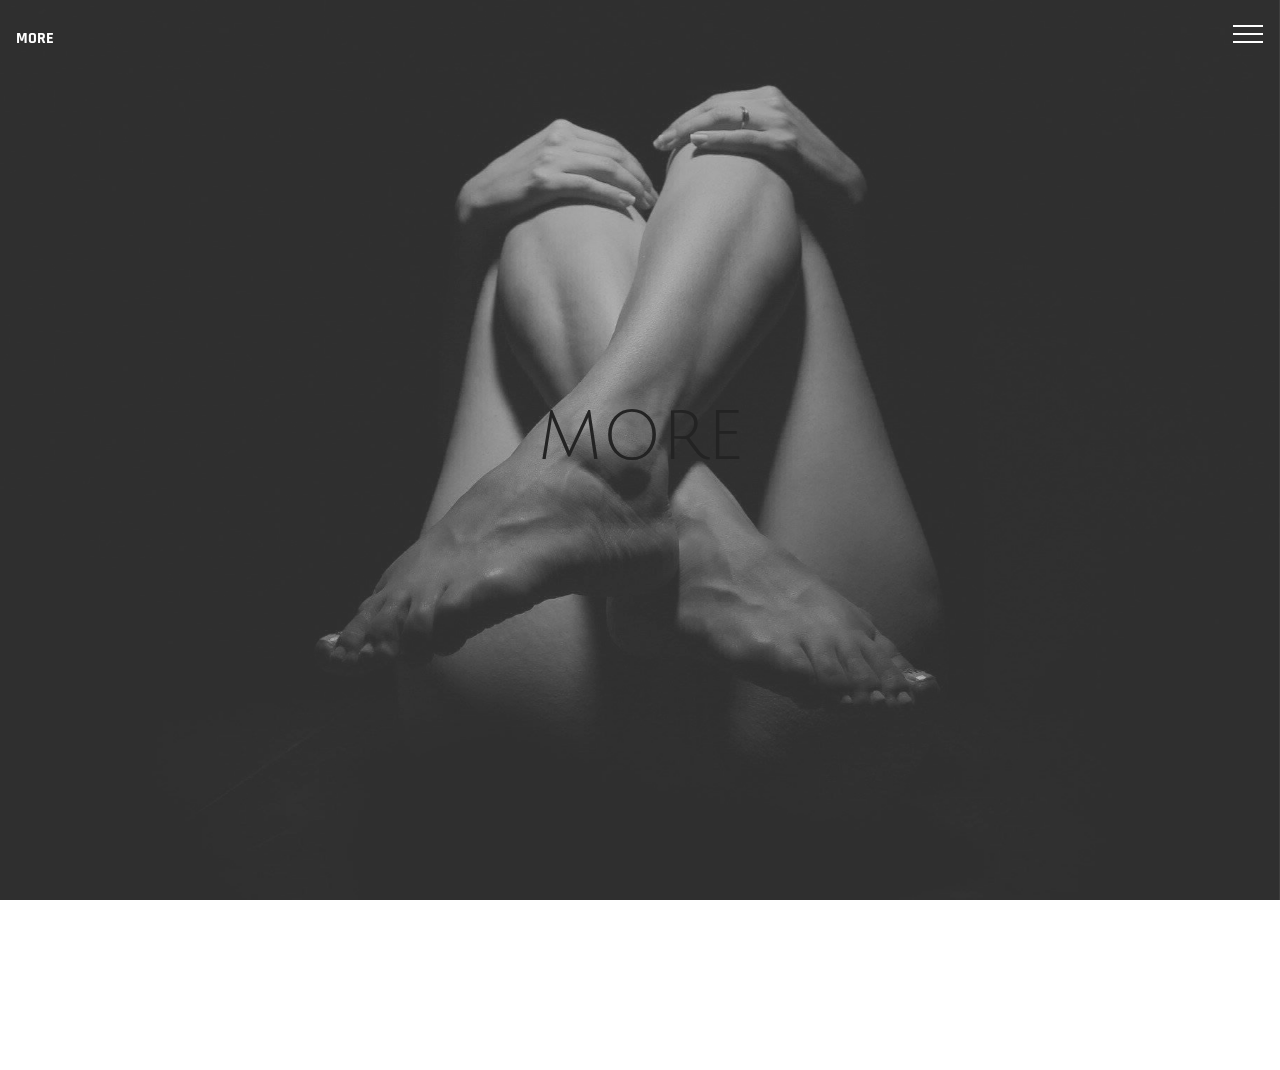
<file: index.html>
<!DOCTYPE html>
<html  >
<head>
  <!-- Site made with Mobirise Website Builder v4.11.6, https://mobirise.com -->
  <meta charset="UTF-8">
  <meta http-equiv="X-UA-Compatible" content="IE=edge">
  <meta name="generator" content="Mobirise v4.11.6, mobirise.com">
  <meta name="viewport" content="width=device-width, initial-scale=1, minimum-scale=1">
  <link rel="shortcut icon" href="assets/images/logo2.png" type="image/x-icon">
  <meta name="description" content="">
  
  <title>Home</title>
  <link rel="stylesheet" href="assets/web/assets/mobirise-icons/mobirise-icons.css">
  <link rel="stylesheet" href="assets/bootstrap/css/bootstrap.min.css">
  <link rel="stylesheet" href="assets/bootstrap/css/bootstrap-grid.min.css">
  <link rel="stylesheet" href="assets/bootstrap/css/bootstrap-reboot.min.css">
  <link rel="stylesheet" href="assets/socicon/css/styles.css">
  <link rel="stylesheet" href="assets/tether/tether.min.css">
  <link rel="stylesheet" href="assets/animatecss/animate.min.css">
  <link rel="stylesheet" href="assets/dropdown/css/style.css">
  <link rel="stylesheet" href="assets/theme/css/style.css">
  <link rel="preload" as="style" href="assets/mobirise/css/mbr-additional.css"><link rel="stylesheet" href="assets/mobirise/css/mbr-additional.css" type="text/css">
  
  
  
</head>
<body>
  <section class="menu cid-rJ9KVnMBVi" once="menu" id="menu1-6">

    

    <nav class="navbar navbar-expand beta-menu navbar-dropdown align-items-center navbar-fixed-top collapsed bg-color transparent">
        <button class="navbar-toggler navbar-toggler-right" type="button" data-toggle="collapse" data-target="#navbarSupportedContent" aria-controls="navbarSupportedContent" aria-expanded="false" aria-label="Toggle navigation">
            <div class="hamburger">
                <span></span>
                <span></span>
                <span></span>
                <span></span>
            </div>
        </button>
        <div class="menu-logo">
            <div class="navbar-brand">
                
                <span class="navbar-caption-wrap"><a class="navbar-caption text-white display-4" href="https://mobirise.co">
                        MORE</a></span>
            </div>
        </div>
        <div class="collapse navbar-collapse" id="navbarSupportedContent">
            <ul class="navbar-nav nav-dropdown nav-right" data-app-modern-menu="true"><li class="nav-item">
                    <a class="nav-link link text-white display-4" href="https://mobirise.co">
                        
                        Concept</a>
                </li><li class="nav-item"><a class="nav-link link text-white display-4" href="https://mobirise.co">
                        
                        Evolutie</a></li><li class="nav-item"><a class="nav-link link text-white display-4" href="https://mobirise.co">
                        
                        Product</a></li><li class="nav-item"><a class="nav-link link text-white display-4" href="page2.html">
                        
                        Ons Team</a></li><li class="nav-item"><a class="nav-link link text-white display-4" href="https://mobirise.co">
                        
                        Contact</a></li></ul>
            
        </div>
    </nav>
</section>

<section class="engine"><a href="https://mobirise.info/o">portfolio web templates</a></section><section class="header1 cid-rIWdcrihtp mbr-fullscreen mbr-parallax-background" id="header16-1">

    

    <div class="mbr-overlay" style="opacity: 0.4; background-color: rgb(118, 118, 118);">
    </div>

    <div class="container">
        <div class="row justify-content-md-center">
            <div class="col-md-10 align-center">
                <h1 class="mbr-section-title mbr-bold pb-3 mbr-fonts-style display-1">
                    <a href="page1.html" class="text-warning">MORE</a></h1>
                
                
                
            </div>
        </div>
    </div>

</section>

<section once="footers" class="cid-rJ9P0tiG4A mbr-reveal" id="footer7-9">

    

    

    <div class="container">
        <div class="media-container-row align-center mbr-white">
            <div class="row row-links">
                <ul class="foot-menu">
                    
                    
                    
                    
                    
                <li class="foot-menu-item mbr-fonts-style display-7">
                        <a class="text-white mbr-bold" href="#" target="_blank">Over ons</a>
                    </li><li class="foot-menu-item mbr-fonts-style display-7">
                        <a class="text-white mbr-bold" href="#" target="_blank">Diensten</a>
                    </li><li class="foot-menu-item mbr-fonts-style display-7">
                        <a class="text-white mbr-bold" href="#" target="_blank">Hou contact</a>
                    </li><li class="foot-menu-item mbr-fonts-style display-7">
                        <a class="text-white mbr-bold" href="#" target="_blank">Loopbanen</a>
                    </li><li class="foot-menu-item mbr-fonts-style display-7">
                        <a class="text-white mbr-bold" href="#" target="_blank">Werk</a>
                    </li></ul>
            </div>
            <div class="row social-row">
                <div class="social-list align-right pb-2">
                    
                    
                    
                    
                    
                    
                <div class="soc-item">
                        <a href="https://twitter.com/mobirise" target="_blank">
                            <span class="socicon-twitter socicon mbr-iconfont mbr-iconfont-social"></span>
                        </a>
                    </div><div class="soc-item">
                        <a href="https://twitter.com/mobirise" target="_blank">
                            <span class="socicon-twitter socicon mbr-iconfont mbr-iconfont-social"></span>
                        </a>
                    </div><div class="soc-item">
                        <a href="https://twitter.com/mobirise" target="_blank">
                            <span class="socicon-twitter socicon mbr-iconfont mbr-iconfont-social"></span>
                        </a>
                    </div></div>
            </div>
            <div class="row row-copirayt">
                <p class="mbr-text mb-0 mbr-fonts-style mbr-white align-center display-7">
                    © Copyright 2019 Mobirise - All Rights Reserved
                </p>
            </div>
        </div>
    </div>
</section>


  <script src="assets/web/assets/jquery/jquery.min.js"></script>
  <script src="assets/popper/popper.min.js"></script>
  <script src="assets/bootstrap/js/bootstrap.min.js"></script>
  <script src="assets/smoothscroll/smooth-scroll.js"></script>
  <script src="assets/tether/tether.min.js"></script>
  <script src="assets/viewportchecker/jquery.viewportchecker.js"></script>
  <script src="assets/dropdown/js/nav-dropdown.js"></script>
  <script src="assets/dropdown/js/navbar-dropdown.js"></script>
  <script src="assets/touchswipe/jquery.touch-swipe.min.js"></script>
  <script src="assets/parallax/jarallax.min.js"></script>
  <script src="assets/theme/js/script.js"></script>
  
  
 <div id="scrollToTop" class="scrollToTop mbr-arrow-up"><a style="text-align: center;"><i class="mbr-arrow-up-icon mbr-arrow-up-icon-cm cm-icon cm-icon-smallarrow-up"></i></a></div>
    <input name="animation" type="hidden">
  </body>
</html>
</file>
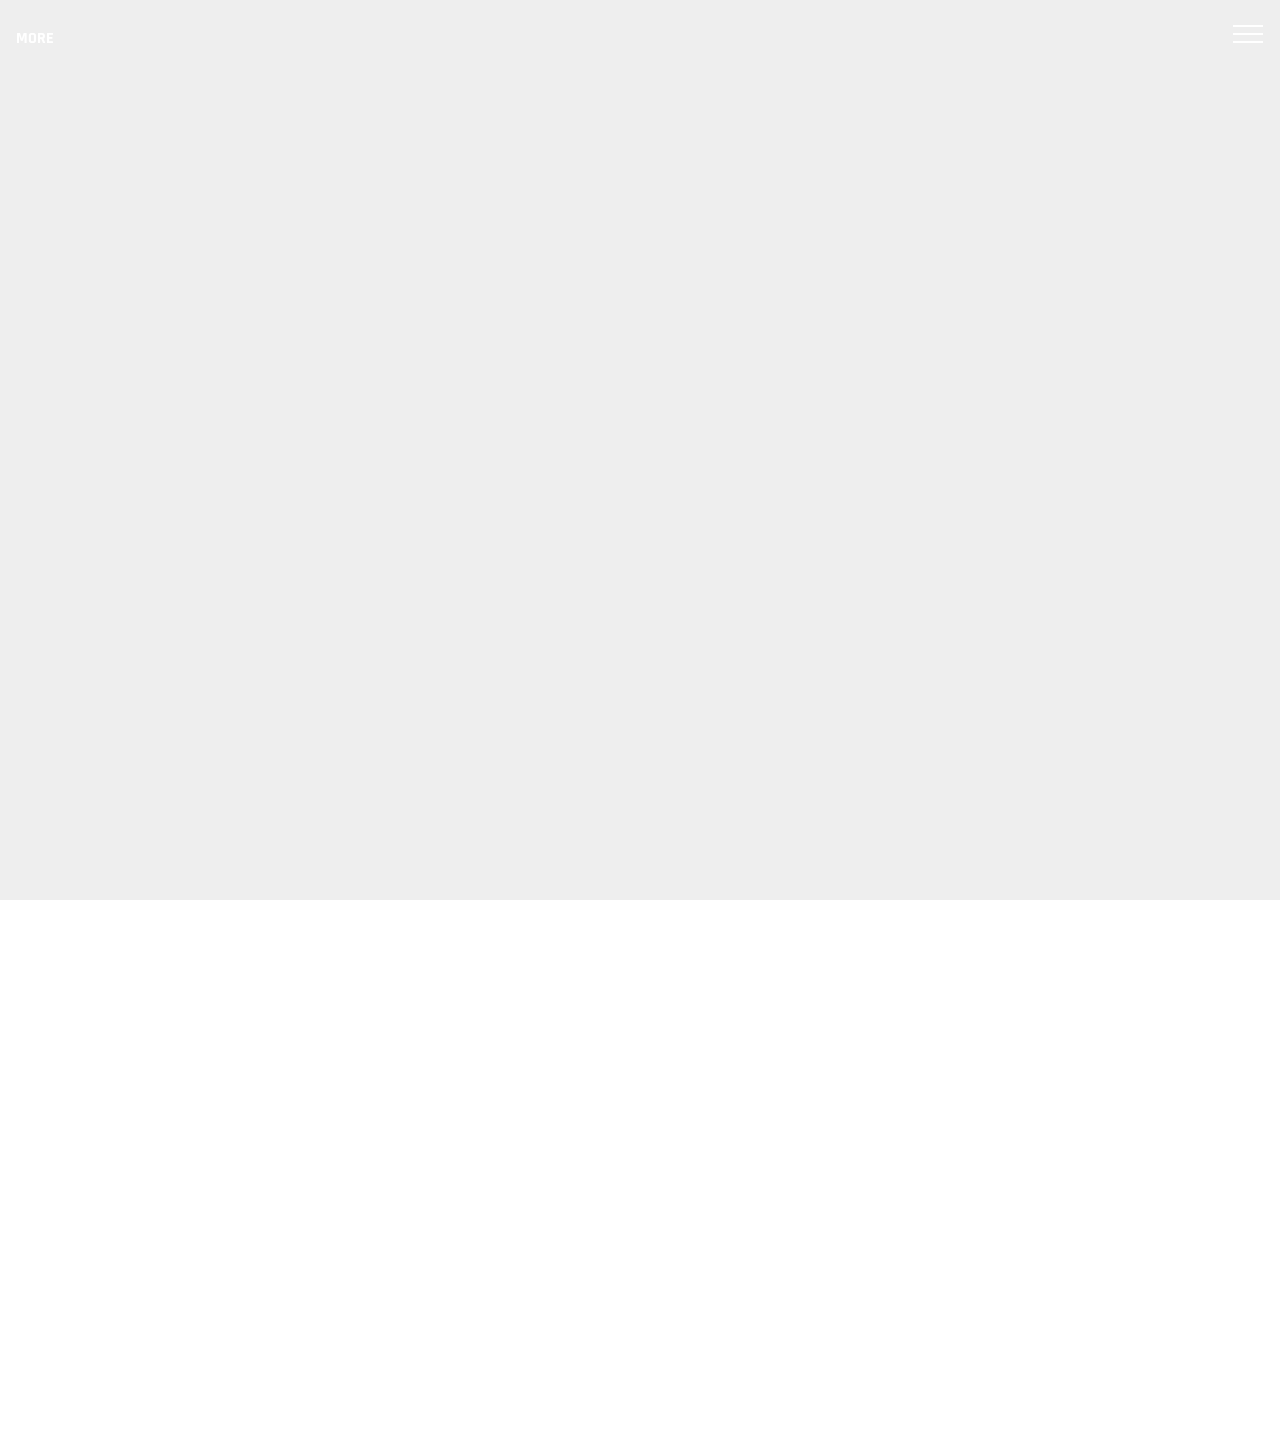
<file: page1.html>
<!DOCTYPE html>
<html  >
<head>
  <!-- Site made with Mobirise Website Builder v4.11.6, https://mobirise.com -->
  <meta charset="UTF-8">
  <meta http-equiv="X-UA-Compatible" content="IE=edge">
  <meta name="generator" content="Mobirise v4.11.6, mobirise.com">
  <meta name="viewport" content="width=device-width, initial-scale=1, minimum-scale=1">
  <link rel="shortcut icon" href="assets/images/logo2.png" type="image/x-icon">
  <meta name="description" content="Website Builder Description">
  
  <title>Page 1</title>
  <link rel="stylesheet" href="assets/web/assets/mobirise-icons/mobirise-icons.css">
  <link rel="stylesheet" href="assets/bootstrap/css/bootstrap.min.css">
  <link rel="stylesheet" href="assets/bootstrap/css/bootstrap-grid.min.css">
  <link rel="stylesheet" href="assets/bootstrap/css/bootstrap-reboot.min.css">
  <link rel="stylesheet" href="assets/socicon/css/styles.css">
  <link rel="stylesheet" href="assets/dropdown/css/style.css">
  <link rel="stylesheet" href="assets/tether/tether.min.css">
  <link rel="stylesheet" href="assets/animatecss/animate.min.css">
  <link rel="stylesheet" href="assets/theme/css/style.css">
  <link rel="preload" as="style" href="assets/mobirise/css/mbr-additional.css"><link rel="stylesheet" href="assets/mobirise/css/mbr-additional.css" type="text/css">
  
  
  
</head>
<body>
  <section class="menu cid-rJ9KVnMBVi" once="menu" id="menu1-6">

    

    <nav class="navbar navbar-expand beta-menu navbar-dropdown align-items-center navbar-fixed-top collapsed bg-color transparent">
        <button class="navbar-toggler navbar-toggler-right" type="button" data-toggle="collapse" data-target="#navbarSupportedContent" aria-controls="navbarSupportedContent" aria-expanded="false" aria-label="Toggle navigation">
            <div class="hamburger">
                <span></span>
                <span></span>
                <span></span>
                <span></span>
            </div>
        </button>
        <div class="menu-logo">
            <div class="navbar-brand">
                
                <span class="navbar-caption-wrap"><a class="navbar-caption text-white display-4" href="https://mobirise.co">
                        MORE</a></span>
            </div>
        </div>
        <div class="collapse navbar-collapse" id="navbarSupportedContent">
            <ul class="navbar-nav nav-dropdown nav-right" data-app-modern-menu="true"><li class="nav-item">
                    <a class="nav-link link text-white display-4" href="https://mobirise.co">
                        
                        Concept</a>
                </li><li class="nav-item"><a class="nav-link link text-white display-4" href="https://mobirise.co">
                        
                        Evolutie</a></li><li class="nav-item"><a class="nav-link link text-white display-4" href="https://mobirise.co">
                        
                        Product</a></li><li class="nav-item"><a class="nav-link link text-white display-4" href="page2.html">
                        
                        Ons Team</a></li><li class="nav-item"><a class="nav-link link text-white display-4" href="https://mobirise.co">
                        
                        Contact</a></li></ul>
            
        </div>
    </nav>
</section>

<section class="engine"><a href="https://mobirise.info/r">free bootstrap template</a></section><section class="header6 cid-rIWvbb6xaf mbr-fullscreen" data-bg-video="https://www.youtube.com/watch?v=lX6JcybgDFo&amp;list=PLywSrQu7PoR7bea3DqK1BAVvG3ON25KEt" id="header6-5">

    

    

    <div class="container">
        <div class="row justify-content-md-center">
            <div class="mbr-white col-md-10">
                
                
                
            </div>
        </div>
    </div>

    
</section>

<section class="mbr-section article content14 cid-rJ9OPlC2aG" id="content14-7">
      
     

    <div class="container">
        <div class="media-container-row">
            <div class="row col-12 col-md-12">
                <div class="col-12 mbr-text mbr-fonts-style col-md-4 display-7">
                     <p class="p-3">Make your own website in a few clicks! Mobirise helps you cut down development time by providing you with a flexible website editor with a drag and drop interface. Mobirise Website Builder creates responsive, retina and mobile friendly websites in a few clicks.</p>
                </div>
                <div class="col-12 mbr-text mbr-fonts-style display-7 col-md-4">
                     <p class="p-3">Make your own website in a few clicks! Mobirise helps you cut down development time by providing you with a flexible website editor with a drag and drop interface. Mobirise Website Builder creates responsive, retina and mobile friendly websites in a few clicks.</p>
                </div>
                <div class="col-12 col-md-4 mbr-text mbr-fonts-style display-7">
                     <p class="p-3">Make your own website in a few clicks! Mobirise helps you cut down development time by providing you with a flexible website editor with a drag and drop interface. Mobirise Website Builder creates responsive, retina and mobile friendly websites in a few clicks.</p>
                </div>
            </div>
        </div>
    </div>
</section>

<section once="footers" class="cid-rJ9P0tiG4A mbr-reveal" id="footer7-9">

    

    

    <div class="container">
        <div class="media-container-row align-center mbr-white">
            <div class="row row-links">
                <ul class="foot-menu">
                    
                    
                    
                    
                    
                <li class="foot-menu-item mbr-fonts-style display-7">
                        <a class="text-white mbr-bold" href="#" target="_blank">Over ons</a>
                    </li><li class="foot-menu-item mbr-fonts-style display-7">
                        <a class="text-white mbr-bold" href="#" target="_blank">Diensten</a>
                    </li><li class="foot-menu-item mbr-fonts-style display-7">
                        <a class="text-white mbr-bold" href="#" target="_blank">Hou contact</a>
                    </li><li class="foot-menu-item mbr-fonts-style display-7">
                        <a class="text-white mbr-bold" href="#" target="_blank">Loopbanen</a>
                    </li><li class="foot-menu-item mbr-fonts-style display-7">
                        <a class="text-white mbr-bold" href="#" target="_blank">Werk</a>
                    </li></ul>
            </div>
            <div class="row social-row">
                <div class="social-list align-right pb-2">
                    
                    
                    
                    
                    
                    
                <div class="soc-item">
                        <a href="https://twitter.com/mobirise" target="_blank">
                            <span class="socicon-twitter socicon mbr-iconfont mbr-iconfont-social"></span>
                        </a>
                    </div><div class="soc-item">
                        <a href="https://twitter.com/mobirise" target="_blank">
                            <span class="socicon-twitter socicon mbr-iconfont mbr-iconfont-social"></span>
                        </a>
                    </div><div class="soc-item">
                        <a href="https://twitter.com/mobirise" target="_blank">
                            <span class="socicon-twitter socicon mbr-iconfont mbr-iconfont-social"></span>
                        </a>
                    </div></div>
            </div>
            <div class="row row-copirayt">
                <p class="mbr-text mb-0 mbr-fonts-style mbr-white align-center display-7">
                    © Copyright 2019 Mobirise - All Rights Reserved
                </p>
            </div>
        </div>
    </div>
</section>


  <script src="assets/web/assets/jquery/jquery.min.js"></script>
  <script src="assets/popper/popper.min.js"></script>
  <script src="assets/bootstrap/js/bootstrap.min.js"></script>
  <script src="assets/smoothscroll/smooth-scroll.js"></script>
  <script src="assets/dropdown/js/nav-dropdown.js"></script>
  <script src="assets/dropdown/js/navbar-dropdown.js"></script>
  <script src="assets/tether/tether.min.js"></script>
  <script src="assets/viewportchecker/jquery.viewportchecker.js"></script>
  <script src="assets/ytplayer/jquery.mb.ytplayer.min.js"></script>
  <script src="assets/vimeoplayer/jquery.mb.vimeo_player.js"></script>
  <script src="assets/touchswipe/jquery.touch-swipe.min.js"></script>
  <script src="assets/theme/js/script.js"></script>
  
  
 <div id="scrollToTop" class="scrollToTop mbr-arrow-up"><a style="text-align: center;"><i class="mbr-arrow-up-icon mbr-arrow-up-icon-cm cm-icon cm-icon-smallarrow-up"></i></a></div>
    <input name="animation" type="hidden">
  </body>
</html>
</file>
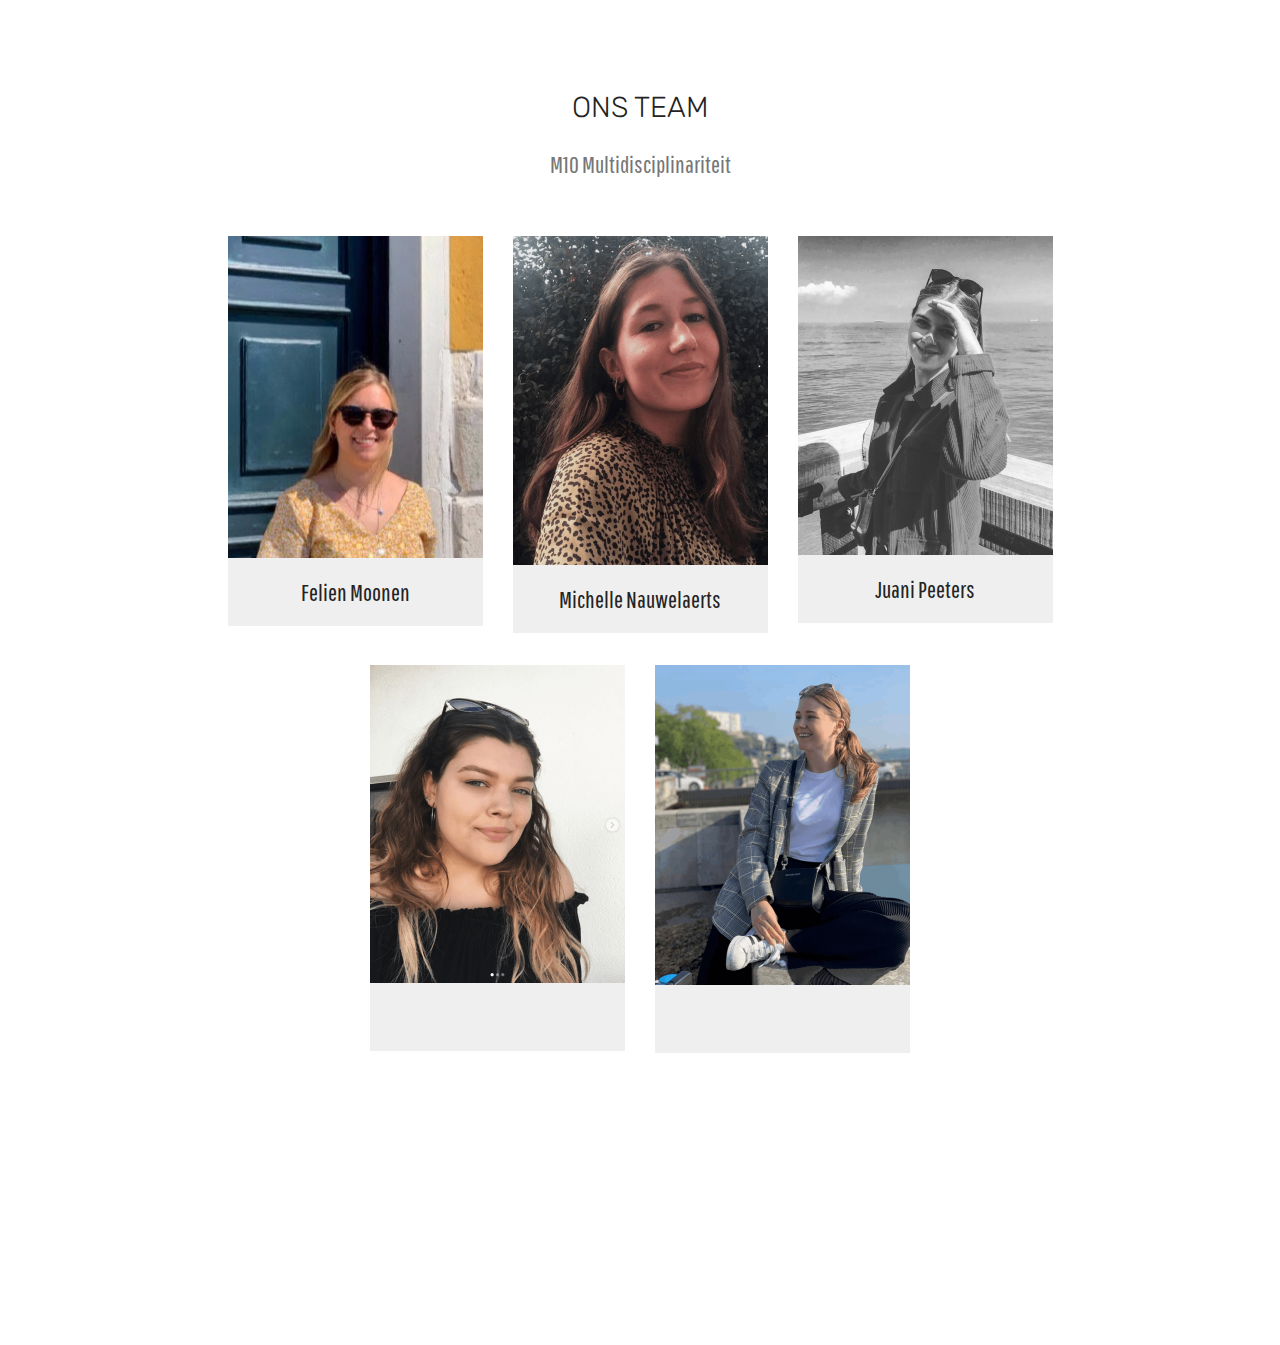
<file: page2.html>
<!DOCTYPE html>
<html  >
<head>
  <!-- Site made with Mobirise Website Builder v4.11.6, https://mobirise.com -->
  <meta charset="UTF-8">
  <meta http-equiv="X-UA-Compatible" content="IE=edge">
  <meta name="generator" content="Mobirise v4.11.6, mobirise.com">
  <meta name="viewport" content="width=device-width, initial-scale=1, minimum-scale=1">
  <link rel="shortcut icon" href="assets/images/logo2.png" type="image/x-icon">
  <meta name="description" content="Website Builder Description">
  
  <title>Ons Team</title>
  <link rel="stylesheet" href="assets/web/assets/mobirise-icons/mobirise-icons.css">
  <link rel="stylesheet" href="assets/bootstrap/css/bootstrap.min.css">
  <link rel="stylesheet" href="assets/bootstrap/css/bootstrap-grid.min.css">
  <link rel="stylesheet" href="assets/bootstrap/css/bootstrap-reboot.min.css">
  <link rel="stylesheet" href="assets/socicon/css/styles.css">
  <link rel="stylesheet" href="assets/tether/tether.min.css">
  <link rel="stylesheet" href="assets/animatecss/animate.min.css">
  <link rel="stylesheet" href="assets/dropdown/css/style.css">
  <link rel="stylesheet" href="assets/theme/css/style.css">
  <link rel="preload" as="style" href="assets/mobirise/css/mbr-additional.css"><link rel="stylesheet" href="assets/mobirise/css/mbr-additional.css" type="text/css">
  
  
  
</head>
<body>
  <section class="menu cid-rJ9KVnMBVi" once="menu" id="menu1-b">

    

    <nav class="navbar navbar-expand beta-menu navbar-dropdown align-items-center navbar-fixed-top navbar-toggleable-sm bg-color transparent">
        <button class="navbar-toggler navbar-toggler-right" type="button" data-toggle="collapse" data-target="#navbarSupportedContent" aria-controls="navbarSupportedContent" aria-expanded="false" aria-label="Toggle navigation">
            <div class="hamburger">
                <span></span>
                <span></span>
                <span></span>
                <span></span>
            </div>
        </button>
        <div class="menu-logo">
            <div class="navbar-brand">
                
                <span class="navbar-caption-wrap"><a class="navbar-caption text-white display-4" href="https://mobirise.co">
                        MORE</a></span>
            </div>
        </div>
        <div class="collapse navbar-collapse" id="navbarSupportedContent">
            <ul class="navbar-nav nav-dropdown nav-right" data-app-modern-menu="true"><li class="nav-item">
                    <a class="nav-link link text-white display-4" href="https://mobirise.co">
                        
                        Concept</a>
                </li><li class="nav-item"><a class="nav-link link text-white display-4" href="https://mobirise.co">
                        
                        Evolutie</a></li><li class="nav-item"><a class="nav-link link text-white display-4" href="https://mobirise.co">
                        
                        Product</a></li><li class="nav-item"><a class="nav-link link text-white display-4" href="page2.html">
                        
                        Ons Team</a></li><li class="nav-item"><a class="nav-link link text-white display-4" href="https://mobirise.co">
                        
                        Contact</a></li></ul>
            
        </div>
    </nav>
</section>

<section class="engine"><a href="https://mobirise.info/t">amp templates</a></section><section class="team1 cid-rJ9Qy2H2L0" id="team1-d">
    
    
    
    <div class="container align-center">
        <h2 class="pb-3 mbr-fonts-style mbr-section-title display-2">
            ONS TEAM</h2>
        <h3 class="pb-5 mbr-section-subtitle mbr-fonts-style mbr-light display-5">
            M10 Multidisciplinariteit</h3>
        <div class="row media-row">
            
        <div class="team-item col-lg-3 col-md-6">
                <div class="item-image">
                    <img src="assets/images/78394397-2897681136943095-7008400704444301312-n-1-510x510.jpeg" alt="" title="">
                </div>
                <div class="item-caption py-3">
                    <div class="item-name px-2">
                        <p class="mbr-fonts-style display-5">
                           Felien Moonen</p>
                    </div>
                    
                    
                </div>
            </div><div class="team-item col-lg-3 col-md-6">
                <div class="item-image">
                    <img src="assets/images/schermafbeelding-2019-11-28-om-22.58.19-510x558.png" alt="" title="">
                </div>
                <div class="item-caption py-3">
                    <div class="item-name px-2">
                        <p class="mbr-fonts-style display-5">
                           Michelle Nauwelaerts</p>
                    </div>
                    
                    
                </div>
            </div><div class="team-item col-lg-3 col-md-6">
                <div class="item-image">
                    <img src="assets/images/schermafbeelding-2019-11-28-om-22.59.10-510x638.png" alt="" title="">
                </div>
                <div class="item-caption py-3">
                    <div class="item-name px-2">
                        <p class="mbr-fonts-style display-5">
                           Juani Peeters</p>
                    </div>
                    
                    
                </div>
            </div></div>    
    </div>
</section>

<section class="team1 cid-rJ9R1HSII4" id="team1-e">
    
    
    
    <div class="container align-center">
        
        
        <div class="row media-row">
            
        <div class="team-item col-lg-3 col-md-6">
                <div class="item-image">
                    <img src="assets/images/schermafbeelding-2019-11-28-om-23.00.12-510x636.png" alt="" title="">
                </div>
                <div class="item-caption py-3">
                    <div class="item-name px-2">
                        <p class="mbr-fonts-style display-5">
                           Naomi Uytterhoeven</p>
                    </div>
                    
                    
                </div>
            </div><div class="team-item col-lg-3 col-md-6">
                <div class="item-image">
                    <img src="assets/images/schermafbeelding-2019-11-28-om-22.59.32-510x640.png" alt="" title="">
                </div>
                <div class="item-caption py-3">
                    <div class="item-name px-2">
                        <p class="mbr-fonts-style display-5">
                           Julie Van Beek</p>
                    </div>
                    
                    
                </div>
            </div></div>    
    </div>
</section>

<section once="footers" class="cid-rJ9P0tiG4A mbr-reveal" id="footer7-c">

    

    

    <div class="container">
        <div class="media-container-row align-center mbr-white">
            <div class="row row-links">
                <ul class="foot-menu">
                    
                    
                    
                    
                    
                <li class="foot-menu-item mbr-fonts-style display-7">
                        <a class="text-white mbr-bold" href="#" target="_blank">Over ons</a>
                    </li><li class="foot-menu-item mbr-fonts-style display-7">
                        <a class="text-white mbr-bold" href="#" target="_blank">Diensten</a>
                    </li><li class="foot-menu-item mbr-fonts-style display-7">
                        <a class="text-white mbr-bold" href="#" target="_blank">Hou contact</a>
                    </li><li class="foot-menu-item mbr-fonts-style display-7">
                        <a class="text-white mbr-bold" href="#" target="_blank">Loopbanen</a>
                    </li><li class="foot-menu-item mbr-fonts-style display-7">
                        <a class="text-white mbr-bold" href="#" target="_blank">Werk</a>
                    </li></ul>
            </div>
            <div class="row social-row">
                <div class="social-list align-right pb-2">
                    
                    
                    
                    
                    
                    
                <div class="soc-item">
                        <a href="https://twitter.com/mobirise" target="_blank">
                            <span class="socicon-twitter socicon mbr-iconfont mbr-iconfont-social"></span>
                        </a>
                    </div><div class="soc-item">
                        <a href="https://twitter.com/mobirise" target="_blank">
                            <span class="socicon-twitter socicon mbr-iconfont mbr-iconfont-social"></span>
                        </a>
                    </div><div class="soc-item">
                        <a href="https://twitter.com/mobirise" target="_blank">
                            <span class="socicon-twitter socicon mbr-iconfont mbr-iconfont-social"></span>
                        </a>
                    </div></div>
            </div>
            <div class="row row-copirayt">
                <p class="mbr-text mb-0 mbr-fonts-style mbr-white align-center display-7">
                    © Copyright 2019 Mobirise - All Rights Reserved
                </p>
            </div>
        </div>
    </div>
</section>


  <script src="assets/web/assets/jquery/jquery.min.js"></script>
  <script src="assets/popper/popper.min.js"></script>
  <script src="assets/bootstrap/js/bootstrap.min.js"></script>
  <script src="assets/smoothscroll/smooth-scroll.js"></script>
  <script src="assets/tether/tether.min.js"></script>
  <script src="assets/touchswipe/jquery.touch-swipe.min.js"></script>
  <script src="assets/viewportchecker/jquery.viewportchecker.js"></script>
  <script src="assets/dropdown/js/nav-dropdown.js"></script>
  <script src="assets/dropdown/js/navbar-dropdown.js"></script>
  <script src="assets/theme/js/script.js"></script>
  
  
 <div id="scrollToTop" class="scrollToTop mbr-arrow-up"><a style="text-align: center;"><i class="mbr-arrow-up-icon mbr-arrow-up-icon-cm cm-icon cm-icon-smallarrow-up"></i></a></div>
    <input name="animation" type="hidden">
  </body>
</html>
</file>
<file: assets/web/assets/mobirise-icons/mobirise-icons.css>
@font-face {
  font-family: 'MobiriseIcons';
  src:  url('mobirise-icons.eot?spat4u');
  src:  url('mobirise-icons.eot?spat4u#iefix') format('embedded-opentype'),
    url('mobirise-icons.ttf?spat4u') format('truetype'),
    url('mobirise-icons.woff?spat4u') format('woff'),
    url('mobirise-icons.svg?spat4u#MobiriseIcons') format('svg');
  font-weight: normal;
  font-style: normal;
  font-display: swap;
}

[class^="mbri-"], [class*=" mbri-"] {
  /* use !important to prevent issues with browser extensions that change fonts */
  font-family: MobiriseIcons !important;
  speak: none;
  font-style: normal;
  font-weight: normal;
  font-variant: normal;
  text-transform: none;
  line-height: 1;

  /* Better Font Rendering =========== */
  -webkit-font-smoothing: antialiased;
  -moz-osx-font-smoothing: grayscale;
}

.mbri-add-submenu:before {
  content: "\e900";
}
.mbri-alert:before {
  content: "\e901";
}
.mbri-align-center:before {
  content: "\e902";
}
.mbri-align-justify:before {
  content: "\e903";
}
.mbri-align-left:before {
  content: "\e904";
}
.mbri-align-right:before {
  content: "\e905";
}
.mbri-android:before {
  content: "\e906";
}
.mbri-apple:before {
  content: "\e907";
}
.mbri-arrow-down:before {
  content: "\e908";
}
.mbri-arrow-next:before {
  content: "\e909";
}
.mbri-arrow-prev:before {
  content: "\e90a";
}
.mbri-arrow-up:before {
  content: "\e90b";
}
.mbri-bold:before {
  content: "\e90c";
}
.mbri-bookmark:before {
  content: "\e90d";
}
.mbri-bootstrap:before {
  content: "\e90e";
}
.mbri-briefcase:before {
  content: "\e90f";
}
.mbri-browse:before {
  content: "\e910";
}
.mbri-bulleted-list:before {
  content: "\e911";
}
.mbri-calendar:before {
  content: "\e912";
}
.mbri-camera:before {
  content: "\e913";
}
.mbri-cart-add:before {
  content: "\e914";
}
.mbri-cart-full:before {
  content: "\e915";
}
.mbri-cash:before {
  content: "\e916";
}
.mbri-change-style:before {
  content: "\e917";
}
.mbri-chat:before {
  content: "\e918";
}
.mbri-clock:before {
  content: "\e919";
}
.mbri-close:before {
  content: "\e91a";
}
.mbri-cloud:before {
  content: "\e91b";
}
.mbri-code:before {
  content: "\e91c";
}
.mbri-contact-form:before {
  content: "\e91d";
}
.mbri-credit-card:before {
  content: "\e91e";
}
.mbri-cursor-click:before {
  content: "\e91f";
}
.mbri-cust-feedback:before {
  content: "\e920";
}
.mbri-database:before {
  content: "\e921";
}
.mbri-delivery:before {
  content: "\e922";
}
.mbri-desktop:before {
  content: "\e923";
}
.mbri-devices:before {
  content: "\e924";
}
.mbri-down:before {
  content: "\e925";
}
.mbri-download:before {
  content: "\e989";
}
.mbri-drag-n-drop:before {
  content: "\e927";
}
.mbri-drag-n-drop2:before {
  content: "\e928";
}
.mbri-edit:before {
  content: "\e929";
}
.mbri-edit2:before {
  content: "\e92a";
}
.mbri-error:before {
  content: "\e92b";
}
.mbri-extension:before {
  content: "\e92c";
}
.mbri-features:before {
  content: "\e92d";
}
.mbri-file:before {
  content: "\e92e";
}
.mbri-flag:before {
  content: "\e92f";
}
.mbri-folder:before {
  content: "\e930";
}
.mbri-gift:before {
  content: "\e931";
}
.mbri-github:before {
  content: "\e932";
}
.mbri-globe:before {
  content: "\e933";
}
.mbri-globe-2:before {
  content: "\e934";
}
.mbri-growing-chart:before {
  content: "\e935";
}
.mbri-hearth:before {
  content: "\e936";
}
.mbri-help:before {
  content: "\e937";
}
.mbri-home:before {
  content: "\e938";
}
.mbri-hot-cup:before {
  content: "\e939";
}
.mbri-idea:before {
  content: "\e93a";
}
.mbri-image-gallery:before {
  content: "\e93b";
}
.mbri-image-slider:before {
  content: "\e93c";
}
.mbri-info:before {
  content: "\e93d";
}
.mbri-italic:before {
  content: "\e93e";
}
.mbri-key:before {
  content: "\e93f";
}
.mbri-laptop:before {
  content: "\e940";
}
.mbri-layers:before {
  content: "\e941";
}
.mbri-left-right:before {
  content: "\e942";
}
.mbri-left:before {
  content: "\e943";
}
.mbri-letter:before {
  content: "\e944";
}
.mbri-like:before {
  content: "\e945";
}
.mbri-link:before {
  content: "\e946";
}
.mbri-lock:before {
  content: "\e947";
}
.mbri-login:before {
  content: "\e948";
}
.mbri-logout:before {
  content: "\e949";
}
.mbri-magic-stick:before {
  content: "\e94a";
}
.mbri-map-pin:before {
  content: "\e94b";
}
.mbri-menu:before {
  content: "\e94c";
}
.mbri-mobile:before {
  content: "\e94d";
}
.mbri-mobile2:before {
  content: "\e94e";
}
.mbri-mobirise:before {
  content: "\e94f";
}
.mbri-more-horizontal:before {
  content: "\e950";
}
.mbri-more-vertical:before {
  content: "\e951";
}
.mbri-music:before {
  content: "\e952";
}
.mbri-new-file:before {
  content: "\e953";
}
.mbri-numbered-list:before {
  content: "\e954";
}
.mbri-opened-folder:before {
  content: "\e955";
}
.mbri-pages:before {
  content: "\e956";
}
.mbri-paper-plane:before {
  content: "\e957";
}
.mbri-paperclip:before {
  content: "\e958";
}
.mbri-photo:before {
  content: "\e959";
}
.mbri-photos:before {
  content: "\e95a";
}
.mbri-pin:before {
  content: "\e95b";
}
.mbri-play:before {
  content: "\e95c";
}
.mbri-plus:before {
  content: "\e95d";
}
.mbri-preview:before {
  content: "\e95e";
}
.mbri-print:before {
  content: "\e95f";
}
.mbri-protect:before {
  content: "\e960";
}
.mbri-question:before {
  content: "\e961";
}
.mbri-quote-left:before {
  content: "\e962";
}
.mbri-quote-right:before {
  content: "\e963";
}
.mbri-refresh:before {
  content: "\e964";
}
.mbri-responsive:before {
  content: "\e965";
}
.mbri-right:before {
  content: "\e966";
}
.mbri-rocket:before {
  content: "\e967";
}
.mbri-sad-face:before {
  content: "\e968";
}
.mbri-sale:before {
  content: "\e969";
}
.mbri-save:before {
  content: "\e96a";
}
.mbri-search:before {
  content: "\e96b";
}
.mbri-setting:before {
  content: "\e96c";
}
.mbri-setting2:before {
  content: "\e96d";
}
.mbri-setting3:before {
  content: "\e96e";
}
.mbri-share:before {
  content: "\e96f";
}
.mbri-shopping-bag:before {
  content: "\e970";
}
.mbri-shopping-basket:before {
  content: "\e971";
}
.mbri-shopping-cart:before {
  content: "\e972";
}
.mbri-sites:before {
  content: "\e973";
}
.mbri-smile-face:before {
  content: "\e974";
}
.mbri-speed:before {
  content: "\e975";
}
.mbri-star:before {
  content: "\e976";
}
.mbri-success:before {
  content: "\e977";
}
.mbri-sun:before {
  content: "\e978";
}
.mbri-sun2:before {
  content: "\e979";
}
.mbri-tablet:before {
  content: "\e97a";
}
.mbri-tablet-vertical:before {
  content: "\e97b";
}
.mbri-target:before {
  content: "\e97c";
}
.mbri-timer:before {
  content: "\e97d";
}
.mbri-to-ftp:before {
  content: "\e97e";
}
.mbri-to-local-drive:before {
  content: "\e97f";
}
.mbri-touch-swipe:before {
  content: "\e980";
}
.mbri-touch:before {
  content: "\e981";
}
.mbri-trash:before {
  content: "\e982";
}
.mbri-underline:before {
  content: "\e983";
}
.mbri-unlink:before {
  content: "\e984";
}
.mbri-unlock:before {
  content: "\e985";
}
.mbri-up-down:before {
  content: "\e986";
}
.mbri-up:before {
  content: "\e987";
}
.mbri-update:before {
  content: "\e988";
}
.mbri-upload:before {
 content: "\e926"; 
}
.mbri-user:before {
  content: "\e98a";
}
.mbri-user2:before {
  content: "\e98b";
}
.mbri-users:before {
  content: "\e98c";
}
.mbri-video:before {
  content: "\e98d";
}
.mbri-video-play:before {
  content: "\e98e";
}
.mbri-watch:before {
  content: "\e98f";
}
.mbri-website-theme:before {
  content: "\e990";
}
.mbri-wifi:before {
  content: "\e991";
}
.mbri-windows:before {
  content: "\e992";
}
.mbri-zoom-out:before {
  content: "\e993";
}
.mbri-redo:before {
  content: "\e994";
}
.mbri-undo:before {
  content: "\e995";
}
</file>
<file: assets/socicon/css/styles.css>
@charset "UTF-8";

@font-face {
  font-family: "socicon";
  src:url("../fonts/socicon.eot");
  src:url("../fonts/socicon.eot?#iefix") format("embedded-opentype"),
    url("../fonts/socicon.woff") format("woff"),
    url("../fonts/socicon.ttf") format("truetype"),
    url("../fonts/socicon.svg#socicon") format("svg");
  font-weight: normal;
  font-style: normal;
  font-display:swap;
}

[data-icon]:before {
  font-family: "socicon" !important;
  content: attr(data-icon);
  font-style: normal !important;
  font-weight: normal !important;
  font-variant: normal !important;
  text-transform: none !important;
  speak: none;
  line-height: 1;
  -webkit-font-smoothing: antialiased;
  -moz-osx-font-smoothing: grayscale;
}

[class^="socicon-"]:before,
[class*=" socicon-"]:before {
  font-family: "socicon" !important;
  font-style: normal !important;
  font-weight: normal !important;
  font-variant: normal !important;
  text-transform: none !important;
  speak: none;
  line-height: 1;
  -webkit-font-smoothing: antialiased;
  -moz-osx-font-smoothing: grayscale;
}

.socicon-modelmayhem:before {
  content: "\e000";
}
.socicon-mixcloud:before {
  content: "\e001";
}
.socicon-drupal:before {
  content: "\e002";
}
.socicon-swarm:before {
  content: "\e003";
}
.socicon-istock:before {
  content: "\e004";
}
.socicon-yammer:before {
  content: "\e005";
}
.socicon-ello:before {
  content: "\e006";
}
.socicon-stackoverflow:before {
  content: "\e007";
}
.socicon-persona:before {
  content: "\e008";
}
.socicon-triplej:before {
  content: "\e009";
}
.socicon-houzz:before {
  content: "\e00a";
}
.socicon-rss:before {
  content: "\e00b";
}
.socicon-paypal:before {
  content: "\e00c";
}
.socicon-odnoklassniki:before {
  content: "\e00d";
}
.socicon-airbnb:before {
  content: "\e00e";
}
.socicon-periscope:before {
  content: "\e00f";
}
.socicon-outlook:before {
  content: "\e010";
}
.socicon-coderwall:before {
  content: "\e011";
}
.socicon-tripadvisor:before {
  content: "\e012";
}
.socicon-appnet:before {
  content: "\e013";
}
.socicon-goodreads:before {
  content: "\e014";
}
.socicon-tripit:before {
  content: "\e015";
}
.socicon-lanyrd:before {
  content: "\e016";
}
.socicon-slideshare:before {
  content: "\e017";
}
.socicon-buffer:before {
  content: "\e018";
}
.socicon-disqus:before {
  content: "\e019";
}
.socicon-vkontakte:before {
  content: "\e01a";
}
.socicon-whatsapp:before {
  content: "\e01b";
}
.socicon-patreon:before {
  content: "\e01c";
}
.socicon-storehouse:before {
  content: "\e01d";
}
.socicon-pocket:before {
  content: "\e01e";
}
.socicon-mail:before {
  content: "\e01f";
}
.socicon-blogger:before {
  content: "\e020";
}
.socicon-technorati:before {
  content: "\e021";
}
.socicon-reddit:before {
  content: "\e022";
}
.socicon-dribbble:before {
  content: "\e023";
}
.socicon-stumbleupon:before {
  content: "\e024";
}
.socicon-digg:before {
  content: "\e025";
}
.socicon-envato:before {
  content: "\e026";
}
.socicon-behance:before {
  content: "\e027";
}
.socicon-delicious:before {
  content: "\e028";
}
.socicon-deviantart:before {
  content: "\e029";
}
.socicon-forrst:before {
  content: "\e02a";
}
.socicon-play:before {
  content: "\e02b";
}
.socicon-zerply:before {
  content: "\e02c";
}
.socicon-wikipedia:before {
  content: "\e02d";
}
.socicon-apple:before {
  content: "\e02e";
}
.socicon-flattr:before {
  content: "\e02f";
}
.socicon-github:before {
  content: "\e030";
}
.socicon-renren:before {
  content: "\e031";
}
.socicon-friendfeed:before {
  content: "\e032";
}
.socicon-newsvine:before {
  content: "\e033";
}
.socicon-identica:before {
  content: "\e034";
}
.socicon-bebo:before {
  content: "\e035";
}
.socicon-zynga:before {
  content: "\e036";
}
.socicon-steam:before {
  content: "\e037";
}
.socicon-xbox:before {
  content: "\e038";
}
.socicon-windows:before {
  content: "\e039";
}
.socicon-qq:before {
  content: "\e03a";
}
.socicon-douban:before {
  content: "\e03b";
}
.socicon-meetup:before {
  content: "\e03c";
}
.socicon-playstation:before {
  content: "\e03d";
}
.socicon-android:before {
  content: "\e03e";
}
.socicon-snapchat:before {
  content: "\e03f";
}
.socicon-twitter:before {
  content: "\e040";
}
.socicon-facebook:before {
  content: "\e041";
}
.socicon-googleplus:before {
  content: "\e042";
}
.socicon-pinterest:before {
  content: "\e043";
}
.socicon-foursquare:before {
  content: "\e044";
}
.socicon-yahoo:before {
  content: "\e045";
}
.socicon-skype:before {
  content: "\e046";
}
.socicon-yelp:before {
  content: "\e047";
}
.socicon-feedburner:before {
  content: "\e048";
}
.socicon-linkedin:before {
  content: "\e049";
}
.socicon-viadeo:before {
  content: "\e04a";
}
.socicon-xing:before {
  content: "\e04b";
}
.socicon-myspace:before {
  content: "\e04c";
}
.socicon-soundcloud:before {
  content: "\e04d";
}
.socicon-spotify:before {
  content: "\e04e";
}
.socicon-grooveshark:before {
  content: "\e04f";
}
.socicon-lastfm:before {
  content: "\e050";
}
.socicon-youtube:before {
  content: "\e051";
}
.socicon-vimeo:before {
  content: "\e052";
}
.socicon-dailymotion:before {
  content: "\e053";
}
.socicon-vine:before {
  content: "\e054";
}
.socicon-flickr:before {
  content: "\e055";
}
.socicon-500px:before {
  content: "\e056";
}
.socicon-wordpress:before {
  content: "\e058";
}
.socicon-tumblr:before {
  content: "\e059";
}
.socicon-twitch:before {
  content: "\e05a";
}
.socicon-8tracks:before {
  content: "\e05b";
}
.socicon-amazon:before {
  content: "\e05c";
}
.socicon-icq:before {
  content: "\e05d";
}
.socicon-smugmug:before {
  content: "\e05e";
}
.socicon-ravelry:before {
  content: "\e05f";
}
.socicon-weibo:before {
  content: "\e060";
}
.socicon-baidu:before {
  content: "\e061";
}
.socicon-angellist:before {
  content: "\e062";
}
.socicon-ebay:before {
  content: "\e063";
}
.socicon-imdb:before {
  content: "\e064";
}
.socicon-stayfriends:before {
  content: "\e065";
}
.socicon-residentadvisor:before {
  content: "\e066";
}
.socicon-google:before {
  content: "\e067";
}
.socicon-yandex:before {
  content: "\e068";
}
.socicon-sharethis:before {
  content: "\e069";
}
.socicon-bandcamp:before {
  content: "\e06a";
}
.socicon-itunes:before {
  content: "\e06b";
}
.socicon-deezer:before {
  content: "\e06c";
}
.socicon-telegram:before {
  content: "\e06e";
}
.socicon-openid:before {
  content: "\e06f";
}
.socicon-amplement:before {
  content: "\e070";
}
.socicon-viber:before {
  content: "\e071";
}
.socicon-zomato:before {
  content: "\e072";
}
.socicon-draugiem:before {
  content: "\e074";
}
.socicon-endomodo:before {
  content: "\e075";
}
.socicon-filmweb:before {
  content: "\e076";
}
.socicon-stackexchange:before {
  content: "\e077";
}
.socicon-wykop:before {
  content: "\e078";
}
.socicon-teamspeak:before {
  content: "\e079";
}
.socicon-teamviewer:before {
  content: "\e07a";
}
.socicon-ventrilo:before {
  content: "\e07b";
}
.socicon-younow:before {
  content: "\e07c";
}
.socicon-raidcall:before {
  content: "\e07d";
}
.socicon-mumble:before {
  content: "\e07e";
}
.socicon-medium:before {
  content: "\e06d";
}
.socicon-bebee:before {
  content: "\e07f";
}
.socicon-hitbox:before {
  content: "\e080";
}
.socicon-reverbnation:before {
  content: "\e081";
}
.socicon-formulr:before {
  content: "\e082";
}
.socicon-instagram:before {
  content: "\e057";
}
.socicon-battlenet:before {
  content: "\e083";
}
.socicon-chrome:before {
  content: "\e084";
}
.socicon-discord:before {
  content: "\e086";
}
.socicon-issuu:before {
  content: "\e087";
}
.socicon-macos:before {
  content: "\e088";
}
.socicon-firefox:before {
  content: "\e089";
}
.socicon-opera:before {
  content: "\e08d";
}
.socicon-keybase:before {
  content: "\e090";
}
.socicon-alliance:before {
  content: "\e091";
}
.socicon-livejournal:before {
  content: "\e092";
}
.socicon-googlephotos:before {
  content: "\e093";
}
.socicon-horde:before {
  content: "\e094";
}
.socicon-etsy:before {
  content: "\e095";
}
.socicon-zapier:before {
  content: "\e096";
}
.socicon-google-scholar:before {
  content: "\e097";
}
.socicon-researchgate:before {
  content: "\e098";
}
.socicon-wechat:before {
  content: "\e099";
}
.socicon-strava:before {
  content: "\e09a";
}
.socicon-line:before {
  content: "\e09b";
}
.socicon-lyft:before {
  content: "\e09c";
}
.socicon-uber:before {
  content: "\e09d";
}
.socicon-songkick:before {
  content: "\e09e";
}
.socicon-viewbug:before {
  content: "\e09f";
}
.socicon-googlegroups:before {
  content: "\e0a0";
}
.socicon-quora:before {
  content: "\e073";
}
.socicon-diablo:before {
  content: "\e085";
}
.socicon-blizzard:before {
  content: "\e0a1";
}
.socicon-hearthstone:before {
  content: "\e08b";
}
.socicon-heroes:before {
  content: "\e08a";
}
.socicon-overwatch:before {
  content: "\e08c";
}
.socicon-warcraft:before {
  content: "\e08e";
}
.socicon-starcraft:before {
  content: "\e08f";
}
.socicon-beam:before {
  content: "\e0a2";
}
.socicon-curse:before {
  content: "\e0a3";
}
.socicon-player:before {
  content: "\e0a4";
}
.socicon-streamjar:before {
  content: "\e0a5";
}
.socicon-nintendo:before {
  content: "\e0a6";
}
.socicon-hellocoton:before {
  content: "\e0a7";
}
</file>
<file: assets/dropdown/css/style.css>
.navbar-dropdown {
  left: 0;
  padding: 0;
  position: absolute;
  right: 0;
  top: 0;
  transition: all 0.45s ease;
  z-index: 1030;
  background: #282828; }
  .navbar-dropdown .navbar-logo {
    margin-right: 0.8rem;
    transition: margin 0.3s ease-in-out;
    vertical-align: middle; }
    .navbar-dropdown .navbar-logo img {
      height: 3.125rem;
      transition: all 0.3s ease-in-out; }
    .navbar-dropdown .navbar-logo.mbr-iconfont {
      font-size: 3.125rem;
      line-height: 3.125rem; }
  .navbar-dropdown .navbar-caption {
    font-weight: 700;
    white-space: normal;
    vertical-align: -4px;
    line-height: 3.125rem !important; }
    .navbar-dropdown .navbar-caption, .navbar-dropdown .navbar-caption:hover {
      color: inherit;
      text-decoration: none; }
  .navbar-dropdown .mbr-iconfont + .navbar-caption {
    vertical-align: -1px; }
  .navbar-dropdown.navbar-fixed-top {
    position: fixed; }
  .navbar-dropdown .navbar-brand span {
    vertical-align: -4px; }
  .navbar-dropdown.bg-color.transparent {
    background: none; }
  .navbar-dropdown.navbar-short .navbar-brand {
    padding: 0.625rem 0; }
    .navbar-dropdown.navbar-short .navbar-brand span {
      vertical-align: -1px; }
  .navbar-dropdown.navbar-short .navbar-caption {
    line-height: 2.375rem !important;
    vertical-align: -2px; }
  .navbar-dropdown.navbar-short .navbar-logo {
    margin-right: 0.5rem; }
    .navbar-dropdown.navbar-short .navbar-logo img {
      height: 2.375rem; }
    .navbar-dropdown.navbar-short .navbar-logo.mbr-iconfont {
      font-size: 2.375rem;
      line-height: 2.375rem; }
  .navbar-dropdown.navbar-short .mbr-table-cell {
    height: 3.625rem; }
  .navbar-dropdown .navbar-close {
    left: 0.6875rem;
    position: fixed;
    top: 0.75rem;
    z-index: 1000; }
  .navbar-dropdown .hamburger-icon {
    content: "";
    display: inline-block;
    vertical-align: middle;
    width: 16px;
    -webkit-box-shadow: 0 -6px 0 1px #282828,0 0 0 1px #282828,0 6px 0 1px #282828;
    -moz-box-shadow: 0 -6px 0 1px #282828,0 0 0 1px #282828,0 6px 0 1px #282828;
    box-shadow: 0 -6px 0 1px #282828,0 0 0 1px #282828,0 6px 0 1px #282828; }

.dropdown-menu .dropdown-toggle[data-toggle="dropdown-submenu"]::after {
  border-bottom: 0.35em solid transparent;
  border-left: 0.35em solid;
  border-right: 0;
  border-top: 0.35em solid transparent;
  margin-left: 0.3rem; }

.dropdown-menu .dropdown-item:focus {
  outline: 0; }

.nav-dropdown {
  font-size: 0.75rem;
  font-weight: 500;
  height: auto !important; }
  .nav-dropdown .nav-btn {
    padding-left: 1rem; }
  .nav-dropdown .link {
    margin: .667em 1.667em;
    font-weight: 500;
    padding: 0;
    transition: color .2s ease-in-out; }
    .nav-dropdown .link.dropdown-toggle {
      margin-right: 2.583em; }
      .nav-dropdown .link.dropdown-toggle::after {
        margin-left: .25rem;
        border-top: 0.35em solid;
        border-right: 0.35em solid transparent;
        border-left: 0.35em solid transparent;
        border-bottom: 0; }
      .nav-dropdown .link.dropdown-toggle[aria-expanded="true"] {
        margin: 0;
        padding: 0.667em 3.263em  0.667em 1.667em; }
  .nav-dropdown .link::after,
  .nav-dropdown .dropdown-item::after {
    color: inherit; }
  .nav-dropdown .btn {
    font-size: 0.75rem;
    font-weight: 700;
    letter-spacing: 0;
    margin-bottom: 0;
    padding-left: 1.25rem;
    padding-right: 1.25rem; }
  .nav-dropdown .dropdown-menu {
    border-radius: 0;
    border: 0;
    left: 0;
    margin: 0;
    padding-bottom: 1.25rem;
    padding-top: 1.25rem;
    position: relative; }
  .nav-dropdown .dropdown-submenu {
    margin-left: 0.125rem;
    top: 0; }
  .nav-dropdown .dropdown-item {
    font-weight: 500;
    line-height: 2;
    padding: 0.3846em 4.615em 0.3846em 1.5385em;
    position: relative;
    transition: color .2s ease-in-out, background-color .2s ease-in-out; }
    .nav-dropdown .dropdown-item::after {
      margin-top: -0.3077em;
      position: absolute;
      right: 1.1538em;
      top: 50%; }
    .nav-dropdown .dropdown-item:focus, .nav-dropdown .dropdown-item:hover {
      background: none; }

@media (max-width: 767px) {
  .nav-dropdown.navbar-toggleable-sm {
    bottom: 0;
    display: none;
    left: 0;
    overflow-x: hidden;
    position: fixed;
    top: 0;
    transform: translateX(-100%);
    -ms-transform: translateX(-100%);
    -webkit-transform: translateX(-100%);
    width: 18.75rem;
    z-index: 999; } }
.nav-dropdown.navbar-toggleable-xl {
  bottom: 0;
  display: none;
  left: 0;
  overflow-x: hidden;
  position: fixed;
  top: 0;
  transform: translateX(-100%);
  -ms-transform: translateX(-100%);
  -webkit-transform: translateX(-100%);
  width: 18.75rem;
  z-index: 999; }

.nav-dropdown-sm {
  display: block !important;
  overflow-x: hidden;
  overflow: auto;
  padding-top: 3.875rem; }
  .nav-dropdown-sm::after {
    content: "";
    display: block;
    height: 3rem;
    width: 100%; }
  .nav-dropdown-sm.collapse.in ~ .navbar-close {
    display: block !important; }
  .nav-dropdown-sm.collapsing, .nav-dropdown-sm.collapse.in {
    transform: translateX(0);
    -ms-transform: translateX(0);
    -webkit-transform: translateX(0);
    transition: all 0.25s ease-out;
    -webkit-transition: all 0.25s ease-out;
    background: #282828; }
  .nav-dropdown-sm.collapsing[aria-expanded="false"] {
    transform: translateX(-100%);
    -ms-transform: translateX(-100%);
    -webkit-transform: translateX(-100%); }
  .nav-dropdown-sm .nav-item {
    display: block;
    margin-left: 0 !important;
    padding-left: 0; }
  .nav-dropdown-sm .link,
  .nav-dropdown-sm .dropdown-item {
    border-top: 1px dotted rgba(255, 255, 255, 0.1);
    font-size: 0.8125rem;
    line-height: 1.6;
    margin: 0 !important;
    padding: 0.875rem 2.4rem 0.875rem 1.5625rem !important;
    position: relative;
    white-space: normal; }
    .nav-dropdown-sm .link:focus, .nav-dropdown-sm .link:hover,
    .nav-dropdown-sm .dropdown-item:focus,
    .nav-dropdown-sm .dropdown-item:hover {
      background: rgba(0, 0, 0, 0.2) !important;
      color: #c0a375; }
  .nav-dropdown-sm .nav-btn {
    position: relative;
    padding: 1.5625rem 1.5625rem 0 1.5625rem; }
    .nav-dropdown-sm .nav-btn::before {
      border-top: 1px dotted rgba(255, 255, 255, 0.1);
      content: "";
      left: 0;
      position: absolute;
      top: 0;
      width: 100%; }
    .nav-dropdown-sm .nav-btn + .nav-btn {
      padding-top: 0.625rem; }
      .nav-dropdown-sm .nav-btn + .nav-btn::before {
        display: none; }
  .nav-dropdown-sm .btn {
    padding: 0.625rem 0; }
  .nav-dropdown-sm .dropdown-toggle[data-toggle="dropdown-submenu"]::after {
    margin-left: .25rem;
    border-top: 0.35em solid;
    border-right: 0.35em solid transparent;
    border-left: 0.35em solid transparent;
    border-bottom: 0; }
  .nav-dropdown-sm .dropdown-toggle[data-toggle="dropdown-submenu"][aria-expanded="true"]::after {
    border-top: 0;
    border-right: 0.35em solid transparent;
    border-left: 0.35em solid transparent;
    border-bottom: 0.35em solid; }
  .nav-dropdown-sm .dropdown-menu {
    margin: 0;
    padding: 0;
    position: relative;
    top: 0;
    left: 0;
    width: 100%;
    border: 0;
    float: none;
    border-radius: 0;
    background: none; }
  .nav-dropdown-sm .dropdown-submenu {
    left: 100%;
    margin-left: 0.125rem;
    margin-top: -1.25rem;
    top: 0; }

.navbar-toggleable-sm .nav-dropdown .dropdown-menu {
  position: absolute; }

.navbar-toggleable-sm .nav-dropdown .dropdown-submenu {
  left: 100%;
  margin-left: 0.125rem;
  margin-top: -1.25rem;
  top: 0; }

.navbar-toggleable-sm.opened .nav-dropdown .dropdown-menu {
  position: relative; }

.navbar-toggleable-sm.opened .nav-dropdown .dropdown-submenu {
  left: 0;
  margin-left: 00rem;
  margin-top: 0rem;
  top: 0; }

.is-builder .nav-dropdown.collapsing {
  transition: none !important; }

/*# sourceMappingURL=style.css.map */
</file>
<file: assets/theme/css/style.css>
.engine {
	position: absolute;
	text-indent: -2400px;
	text-align: center;
	padding: 0;
	top: 0;
	left: -2400px;
}/*!
 * Mobirise v4 theme (https://mobirise.com/)
 * Copyright 2017 Mobirise
 */
section {
  background-color: #eeeeee; }

body {
  font-style: normal;
  line-height: 1.5; }

section,
.container,
.container-fluid {
  position: relative;
  word-wrap: break-word; }

a.mbr-iconfont:hover {
  text-decoration: none; }

.article .lead p,
.article .lead ul,
.article .lead ol,
.article .lead pre,
.article .lead blockquote {
  margin-bottom: 0; }

ul,
ol,
pre,
blockquote {
  margin-bottom: 2.3125rem; }

pre {
  background: #f4f4f4;
  padding: 10px 24px;
  white-space: pre-wrap; }

.inactive {
  -webkit-user-select: none;
  -moz-user-select: none;
  -ms-user-select: none;
  user-select: none;
  pointer-events: none;
  -webkit-user-drag: none;
  user-drag: none; }

.mbr-section__comments .row {
  justify-content: center;
  -webkit-justify-content: center; }

a {
  font-style: normal;
  font-weight: 400;
  cursor: pointer; }
  a, a:hover {
    text-decoration: none; }

figure {
  margin-bottom: 0; }

body {
  color: #232323; }

h1,
h2,
h3,
h4,
h5,
h6,
.h1,
.h2,
.h3,
.h4,
.h5,
.h6,
.display-1,
.display-2,
.display-3,
.display-4 {
  line-height: 1;
  word-break: break-word;
  word-wrap: break-word; }

.mbr-section-title {
  font-style: normal;
  line-height: 1.2; }

.mbr-section-subtitle {
  line-height: 1.3; }

.mbr-text {
  font-style: normal;
  line-height: 1.6; }

b,
strong {
  font-weight: bold; }

blockquote {
  padding: 10px 0 10px 20px;
  position: relative;
  border-left: 2px solid;
  border-color: #ff3366; }

input:-webkit-autofill, input:-webkit-autofill:hover, input:-webkit-autofill:focus, input:-webkit-autofill:active {
  transition-delay: 9999s;
  transition-property: background-color, color; }

textarea[type='hidden'] {
  display: none; }

body {
  position: relative; }

section {
  background-position: 50% 50%;
  background-repeat: no-repeat;
  background-size: cover; }
  section .mbr-background-video,
  section .mbr-background-video-preview {
    position: absolute;
    bottom: 0;
    left: 0;
    right: 0;
    top: 0; }

.hidden {
  visibility: hidden; }

.mbr-z-index20 {
  z-index: 20; }

/*! Base colors */
.mbr-white {
  color: #ffffff; }

.mbr-black {
  color: #000000; }

.mbr-bg-white {
  background-color: #ffffff; }

.mbr-bg-black {
  background-color: #000000; }

/*! Text-aligns */
.align-left {
  text-align: left; }

.align-center {
  text-align: center; }

.align-right {
  text-align: right; }

@media (max-width: 767px) {
  .align-left,
  .align-center,
  .align-right,
  .mbr-section-btn,
  .mbr-section-title {
    text-align: center; } }
/*! Font-weight  */
.mbr-light {
  font-weight: 300; }

.mbr-regular {
  font-weight: 400; }

.mbr-semibold {
  font-weight: 500; }

.mbr-bold {
  font-weight: 700; }

/*! Media  */
.media-size-item {
  -webkit-flex: 1 1 auto;
  -moz-flex: 1 1 auto;
  -ms-flex: 1 1 auto;
  -o-flex: 1 1 auto;
  flex: 1 1 auto; }

.media-content {
  -webkit-flex-basis: 100%;
  flex-basis: 100%; }

.media-container-row {
  display: -ms-flexbox;
  display: -webkit-flex;
  display: flex;
  -webkit-flex-direction: row;
  -ms-flex-direction: row;
  flex-direction: row;
  -webkit-flex-wrap: wrap;
  -ms-flex-wrap: wrap;
  flex-wrap: wrap;
  -webkit-justify-content: center;
  -ms-flex-pack: center;
  justify-content: center;
  -webkit-align-content: center;
  -ms-flex-line-pack: center;
  align-content: center;
  -webkit-align-items: start;
  -ms-flex-align: start;
  align-items: start; }
  .media-container-row .media-size-item {
    width: 400px; }

.media-container-column {
  display: -ms-flexbox;
  display: -webkit-flex;
  display: flex;
  -webkit-flex-direction: column;
  -ms-flex-direction: column;
  flex-direction: column;
  -webkit-flex-wrap: wrap;
  -ms-flex-wrap: wrap;
  flex-wrap: wrap;
  -webkit-justify-content: center;
  -ms-flex-pack: center;
  justify-content: center;
  -webkit-align-content: center;
  -ms-flex-line-pack: center;
  align-content: center;
  -webkit-align-items: stretch;
  -ms-flex-align: stretch;
  align-items: stretch; }
  .media-container-column > * {
    width: 100%; }

@media (min-width: 992px) {
  .media-container-row {
    -webkit-flex-wrap: nowrap;
    -ms-flex-wrap: nowrap;
    flex-wrap: nowrap; } }
figure {
  overflow: hidden; }

figure[mbr-media-size] {
  transition: width 0.1s; }

.mbr-figure img,
.mbr-figure iframe {
  display: block;
  width: 100%; }

.card {
  background-color: transparent;
  border: none; }

.card-box {
  width: 100%; }

.card-img {
  text-align: center;
  flex-shrink: 0;
  -webkit-flex-shrink: 0; }

.media {
  max-width: 100%;
  margin: 0 auto; }

.mbr-figure {
  -ms-flex-item-align: center;
  -ms-grid-row-align: center;
  -webkit-align-self: center;
  align-self: center; }

.media-container > div {
  max-width: 100%; }

.mbr-figure img,
.card-img img {
  width: 100%; }

@media (max-width: 991px) {
  .media-size-item {
    width: auto !important; }

  .media {
    width: auto; }

  .mbr-figure {
    width: 100% !important; } }
/*! Buttons */
.btn {
  font-weight: 500;
  border-width: 2px;
  font-style: normal;
  letter-spacing: 1px;
  margin: .4rem .8rem;
  white-space: normal;
  -webkit-transition: all .3s ease-in-out;
  -moz-transition: all .3s ease-in-out;
  transition: all .3s ease-in-out;
  display: inline-flex;
  align-items: center;
  justify-content: center;
  word-break: break-word;
  -webkit-align-items: center;
  -webkit-justify-content: center;
  display: -webkit-inline-flex; }

.btn-sm {
  font-weight: 500;
  letter-spacing: 1px;
  -webkit-transition: all .3s ease-in-out;
  -moz-transition: all .3s ease-in-out;
  transition: all .3s ease-in-out; }

.btn-md {
  font-weight: 500;
  letter-spacing: 1px;
  margin: .4rem .8rem !important;
  -webkit-transition: all .3s ease-in-out;
  -moz-transition: all .3s ease-in-out;
  transition: all .3s ease-in-out; }

.btn-lg {
  font-weight: 500;
  letter-spacing: 1px;
  margin: .4rem .8rem !important;
  -webkit-transition: all .3s ease-in-out;
  -moz-transition: all .3s ease-in-out;
  transition: all .3s ease-in-out; }

.mbr-section-btn {
  margin-left: -0.25rem;
  margin-right: -0.25rem;
  font-size: 0; }

nav .mbr-section-btn {
  margin-left: 0rem;
  margin-right: 0rem; }

.btn-form {
  border-radius: 0; }
  .btn-form:hover {
    cursor: pointer; }

/*! Btn icon margin */
.btn .mbr-iconfont,
.btn.btn-sm .mbr-iconfont {
  cursor: pointer;
  margin-right: 0.5rem; }

.btn.btn-md .mbr-iconfont,
.btn.btn-md .mbr-iconfont {
  margin-right: 0.8rem; }

.mbr-regular {
  font-weight: 400; }

.mbr-semibold {
  font-weight: 500; }

.mbr-bold {
  font-weight: 700; }

[type='submit'] {
  -webkit-appearance: none; }

/*! Full-screen */
.mbr-fullscreen .mbr-overlay {
  min-height: 100vh; }

.mbr-fullscreen {
  display: flex;
  display: -webkit-flex;
  display: -moz-flex;
  display: -ms-flex;
  display: -o-flex;
  align-items: center;
  -webkit-align-items: center;
  min-height: 100vh;
  padding-top: 3rem;
  padding-bottom: 3rem; }

/*! Map */
.map {
  height: 25rem;
  position: relative; }
  .map iframe {
    width: 100%;
    height: 100%; }

.mbr-overlay {
  background-color: #000;
  bottom: 0;
  left: 0;
  opacity: .5;
  position: absolute;
  right: 0;
  top: 0;
  z-index: 0;
  pointer-events: none; }

/* Form */
blockquote {
  font-style: italic;
  padding: 10px 0 10px 20px;
  font-size: 1.09rem;
  position: relative;
  border-width: 3px; }

.form-control {
  background-color: #f5f5f5;
  box-shadow: none;
  color: #565656;
  line-height: 1.43;
  min-height: 3.5em;
  padding: 1.07em .5em; }
  .form-control, .form-control:focus {
    border: 1px solid #e8e8e8; }
  .form-active .form-control:invalid {
    border-color: red; }

.form-control-label {
  position: relative;
  cursor: pointer;
  margin-bottom: .357em;
  padding: 0; }

.alert {
  color: #ffffff;
  border-radius: 0;
  border: 0;
  font-size: .875rem;
  line-height: 1.5;
  margin-bottom: 1.875rem;
  padding: 1.25rem;
  position: relative; }
  .alert.alert-form::after {
    background-color: inherit;
    bottom: -7px;
    content: "";
    display: block;
    height: 14px;
    left: 50%;
    margin-left: -7px;
    position: absolute;
    transform: rotate(45deg);
    width: 14px;
    -webkit-transform: rotate(45deg); }

.form-asterisk {
  font-family: initial;
  position: absolute;
  top: -2px;
  font-weight: normal; }

/*! Scroll to top arrow */
#scrollToTop a i:before {
  content: '';
  position: absolute;
  height: 40%;
  top: 25%;
  background: #fff;
  width: 2px;
  left: calc(50% - 1px); }
#scrollToTop a i:after {
  content: '';
  position: absolute;
  display: block;
  border-top: 2px solid #fff;
  border-right: 2px solid #fff;
  width: 40%;
  height: 40%;
  left: 30%;
  bottom: 30%;
  transform: rotate(135deg);
  -webkit-transform: rotate(135deg); }

.mbr-arrow-up {
  bottom: 25px;
  right: 90px;
  position: fixed;
  text-align: right;
  z-index: 5000;
  color: #ffffff;
  font-size: 32px;
  transform: rotate(180deg);
  -webkit-transform: rotate(180deg); }

.mbr-arrow-up a {
  background: rgba(0, 0, 0, 0.2);
  border-radius: 3px;
  color: #fff;
  display: inline-block;
  height: 60px;
  width: 60px;
  outline-style: none !important;
  position: relative;
  text-decoration: none;
  transition: all 0.3s ease-in-out;
  cursor: pointer;
  text-align: center; }
  .mbr-arrow-up a:hover {
    background-color: rgba(0, 0, 0, 0.4); }
  .mbr-arrow-up a i {
    line-height: 60px; }

.mbr-arrow-up-icon {
  display: block;
  color: #fff; }

.mbr-arrow-up-icon::before {
  content: '\203a';
  display: inline-block;
  font-family: serif;
  font-size: 32px;
  line-height: 1;
  font-style: normal;
  position: relative;
  top: 6px;
  left: -4px;
  -webkit-transform: rotate(-90deg);
  transform: rotate(-90deg); }

/*! Arrow Down */
.mbr-arrow {
  position: absolute;
  bottom: 45px;
  left: 50%;
  width: 60px;
  height: 60px;
  cursor: pointer;
  background-color: rgba(80, 80, 80, 0.5);
  border-radius: 50%;
  -webkit-transform: translateX(-50%);
  transform: translateX(-50%); }
  .mbr-arrow > a {
    display: inline-block;
    text-decoration: none;
    outline-style: none;
    -webkit-animation: arrowdown 1.7s ease-in-out infinite;
    animation: arrowdown 1.7s ease-in-out infinite; }
    .mbr-arrow > a > i {
      position: absolute;
      top: -2px;
      left: 15px;
      font-size: 2rem; }

@keyframes arrowdown {
  0% {
    transform: translateY(0px);
    -webkit-transform: translateY(0px); }
  50% {
    transform: translateY(-5px);
    -webkit-transform: translateY(-5px); }
  100% {
    transform: translateY(0px);
    -webkit-transform: translateY(0px); } }
@-webkit-keyframes arrowdown {
  0% {
    transform: translateY(0px);
    -webkit-transform: translateY(0px); }
  50% {
    transform: translateY(-5px);
    -webkit-transform: translateY(-5px); }
  100% {
    transform: translateY(0px);
    -webkit-transform: translateY(0px); } }
@media (max-width: 500px) {
  .mbr-arrow-up {
    left: 50%;
    right: auto;
    transform: translateX(-50%) rotate(180deg);
    -webkit-transform: translateX(-50%) rotate(180deg); } }
/*Gradients animation*/
@keyframes gradient-animation {
  from {
    background-position: 0% 100%;
    animation-timing-function: ease-in-out; }
  to {
    background-position: 100% 0%;
    animation-timing-function: ease-in-out; } }
@-webkit-keyframes gradient-animation {
  from {
    background-position: 0% 100%;
    animation-timing-function: ease-in-out; }
  to {
    background-position: 100% 0%;
    animation-timing-function: ease-in-out; } }
.bg-gradient {
  background-size: 200% 200%;
  animation: gradient-animation 5s infinite alternate;
  -webkit-animation: gradient-animation 5s infinite alternate; }

.menu .navbar-brand {
  display: -webkit-flex; }
  .menu .navbar-brand span {
    display: flex;
    display: -webkit-flex; }
  .menu .navbar-brand .navbar-caption-wrap {
    display: -webkit-flex; }
  .menu .navbar-brand .navbar-logo img {
    display: -webkit-flex; }
@media (min-width: 768px) and (max-width: 1023px) {
  .menu .navbar-toggleable-sm .navbar-nav {
    display: -webkit-box;
    display: -webkit-flex;
    display: -ms-flexbox; } }
@media (max-width: 1023px) {
  .menu .navbar-collapse {
    max-height: 93.5vh; }
    .menu .navbar-collapse.show {
      overflow: auto; } }
@media (min-width: 1024px) {
  .menu .navbar-nav.nav-dropdown {
    display: -webkit-flex; }
  .menu .navbar-toggleable-sm .navbar-collapse {
    display: -webkit-flex !important; }
  .menu .collapsed .navbar-collapse {
    max-height: 93.5vh; }
    .menu .collapsed .navbar-collapse.show {
      overflow: auto; } }
@media (max-width: 767px) {
  .menu .navbar-collapse {
    max-height: 80vh; } }

/* Others*/
.note-check a[data-value=Rubik] {
  font-style: normal; }

.mbr-arrow a {
  color: #ffffff; }

@media (max-width: 767px) {
  .mbr-arrow {
    display: none; } }
.navbar {
  display: -webkit-flex;
  -webkit-flex-wrap: wrap;
  -webkit-align-items: center;
  -webkit-justify-content: space-between; }

.navbar-collapse {
  -webkit-flex-basis: 100%;
  -webkit-flex-grow: 1;
  -webkit-align-items: center; }

.nav-dropdown .link {
  padding: 0.667em 1.667em !important;
  margin: 0 !important; }

.nav {
  display: -webkit-flex;
  -webkit-flex-wrap: wrap; }

.row {
  display: -webkit-flex;
  -webkit-flex-wrap: wrap; }

.justify-content-center {
  -webkit-justify-content: center; }

.form-inline {
  display: -webkit-flex;
  -webkit-flex-flow: row wrap;
  -webkit-align-items: center; }

.card-wrapper {
  -webkit-flex: 1; }

.carousel-control {
  z-index: 10;
  display: -webkit-flex;
  -webkit-align-items: center;
  -webkit-justify-content: center; }

.carousel-controls {
  display: -webkit-flex; }

.media {
  display: -webkit-flex; }

.form-group:focus {
  outline: none; }

.jq-selectbox__select {
  padding: 1.07em 0.5em;
  position: absolute;
  top: 0;
  left: 0;
  width: 100%; }

.jq-selectbox__dropdown {
  position: absolute;
  top: 100% !important;
  left: 0 !important;
  width: 100% !important; }

.jq-selectbox__trigger-arrow {
  transform: translateY(-50%); }

.jq-selectbox li {
  padding: 1.07em 0.5em; }

input[type='range'] {
  padding-left: 0 !important;
  padding-right: 0 !important; }

.modal-dialog,
.modal-content {
  height: 100%; }

.modal-dialog .carousel-inner {
  height: calc(100vh - 1.75rem); }
  @media (max-width: 575px) {
    .modal-dialog .carousel-inner {
      height: calc(100vh - 1rem); } }

.carousel-item {
  text-align: center; }

.carousel-item img {
  margin: auto; }

.navbar-toggler {
  -webkit-align-self: flex-start;
  -ms-flex-item-align: start;
  align-self: flex-start;
  padding: 0.25rem 0.75rem;
  font-size: 1.25rem;
  line-height: 1;
  background: transparent;
  border: 1px solid transparent;
  -webkit-border-radius: 0.25rem;
  border-radius: 0.25rem; }

.navbar-toggler:focus,
.navbar-toggler:hover {
  text-decoration: none; }

.navbar-toggler-icon {
  display: inline-block;
  width: 1.5em;
  height: 1.5em;
  vertical-align: middle;
  content: '';
  background: no-repeat center center;
  -webkit-background-size: 100% 100%;
  -o-background-size: 100% 100%;
  background-size: 100% 100%; }

.navbar-toggler-left {
  position: absolute;
  left: 1rem; }

.navbar-toggler-right {
  position: absolute;
  right: 1rem; }

@media (max-width: 575px) {
  .navbar-toggleable .navbar-nav .dropdown-menu {
    position: static;
    float: none; }

  .navbar-toggleable > .container {
    padding-right: 0;
    padding-left: 0; } }
@media (min-width: 576px) {
  .navbar-toggleable {
    -webkit-box-orient: horizontal;
    -webkit-box-direction: normal;
    -webkit-flex-direction: row;
    -ms-flex-direction: row;
    flex-direction: row;
    -webkit-flex-wrap: nowrap;
    -ms-flex-wrap: nowrap;
    flex-wrap: nowrap;
    -webkit-box-align: center;
    -webkit-align-items: center;
    -ms-flex-align: center;
    align-items: center; }

  .navbar-toggleable .navbar-nav {
    -webkit-box-orient: horizontal;
    -webkit-box-direction: normal;
    -webkit-flex-direction: row;
    -ms-flex-direction: row;
    flex-direction: row; }

  .navbar-toggleable .navbar-nav .nav-link {
    padding-right: 0.5rem;
    padding-left: 0.5rem; }

  .navbar-toggleable > .container {
    display: -webkit-box;
    display: -webkit-flex;
    display: -ms-flexbox;
    display: flex;
    -webkit-flex-wrap: nowrap;
    -ms-flex-wrap: nowrap;
    flex-wrap: nowrap;
    -webkit-box-align: center;
    -webkit-align-items: center;
    -ms-flex-align: center;
    align-items: center; }

  .navbar-toggleable .navbar-collapse {
    display: -webkit-box !important;
    display: -webkit-flex !important;
    display: -ms-flexbox !important;
    display: flex !important;
    width: 100%; }

  .navbar-toggleable .navbar-toggler {
    display: none; } }
@media (max-width: 767px) {
  .navbar-toggleable-sm .navbar-nav .dropdown-menu {
    position: static;
    float: none; }

  .navbar-toggleable-sm > .container {
    padding-right: 0;
    padding-left: 0; } }
@media (min-width: 768px) {
  .navbar-toggleable-sm {
    -webkit-box-orient: horizontal;
    -webkit-box-direction: normal;
    -webkit-flex-direction: row;
    -ms-flex-direction: row;
    flex-direction: row;
    -webkit-flex-wrap: nowrap;
    -ms-flex-wrap: nowrap;
    flex-wrap: nowrap;
    -webkit-box-align: center;
    -webkit-align-items: center;
    -ms-flex-align: center;
    align-items: center; }

  .navbar-toggleable-sm .navbar-nav {
    -webkit-box-orient: horizontal;
    -webkit-box-direction: normal;
    -webkit-flex-direction: row;
    -ms-flex-direction: row;
    flex-direction: row; }

  .navbar-toggleable-sm .navbar-nav .nav-link {
    padding-right: 0.5rem;
    padding-left: 0.5rem; }

  .navbar-toggleable-sm > .container {
    display: -webkit-box;
    display: -webkit-flex;
    display: -ms-flexbox;
    display: flex;
    -webkit-flex-wrap: nowrap;
    -ms-flex-wrap: nowrap;
    flex-wrap: nowrap;
    -webkit-box-align: center;
    -webkit-align-items: center;
    -ms-flex-align: center;
    align-items: center; }

  .navbar-toggleable-sm .navbar-collapse {
    display: none;
    width: 100%; }

  .navbar-toggleable-sm .navbar-toggler {
    display: none; } }
@media (max-width: 1023px) {
  .navbar-toggleable-md .navbar-nav .dropdown-menu {
    position: static;
    float: none; }

  .navbar-toggleable-md > .container {
    padding-right: 0;
    padding-left: 0; } }
@media (min-width: 1024px) {
  .navbar-toggleable-md {
    -webkit-box-orient: horizontal;
    -webkit-box-direction: normal;
    -webkit-flex-direction: row;
    -ms-flex-direction: row;
    flex-direction: row;
    -webkit-flex-wrap: nowrap;
    -ms-flex-wrap: nowrap;
    flex-wrap: nowrap;
    -webkit-box-align: center;
    -webkit-align-items: center;
    -ms-flex-align: center;
    align-items: center; }

  .navbar-toggleable-md .navbar-nav {
    -webkit-box-orient: horizontal;
    -webkit-box-direction: normal;
    -webkit-flex-direction: row;
    -ms-flex-direction: row;
    flex-direction: row; }

  .navbar-toggleable-md .navbar-nav .nav-link {
    padding-right: 0.5rem;
    padding-left: 0.5rem; }

  .navbar-toggleable-md > .container {
    display: -webkit-box;
    display: -webkit-flex;
    display: -ms-flexbox;
    display: flex;
    -webkit-flex-wrap: nowrap;
    -ms-flex-wrap: nowrap;
    flex-wrap: nowrap;
    -webkit-box-align: center;
    -webkit-align-items: center;
    -ms-flex-align: center;
    align-items: center; }

  .navbar-toggleable-md .navbar-collapse {
    display: -webkit-box !important;
    display: -webkit-flex !important;
    display: -ms-flexbox !important;
    display: flex !important;
    width: 100%; }

  .navbar-toggleable-md .navbar-toggler {
    display: none; } }
@media (max-width: 1199px) {
  .navbar-toggleable-lg .navbar-nav .dropdown-menu {
    position: static;
    float: none; }

  .navbar-toggleable-lg > .container {
    padding-right: 0;
    padding-left: 0; } }
@media (min-width: 1200px) {
  .navbar-toggleable-lg {
    -webkit-box-orient: horizontal;
    -webkit-box-direction: normal;
    -webkit-flex-direction: row;
    -ms-flex-direction: row;
    flex-direction: row;
    -webkit-flex-wrap: nowrap;
    -ms-flex-wrap: nowrap;
    flex-wrap: nowrap;
    -webkit-box-align: center;
    -webkit-align-items: center;
    -ms-flex-align: center;
    align-items: center; }

  .navbar-toggleable-lg .navbar-nav {
    -webkit-box-orient: horizontal;
    -webkit-box-direction: normal;
    -webkit-flex-direction: row;
    -ms-flex-direction: row;
    flex-direction: row; }

  .navbar-toggleable-lg .navbar-nav .nav-link {
    padding-right: 0.5rem;
    padding-left: 0.5rem; }

  .navbar-toggleable-lg > .container {
    display: -webkit-box;
    display: -webkit-flex;
    display: -ms-flexbox;
    display: flex;
    -webkit-flex-wrap: nowrap;
    -ms-flex-wrap: nowrap;
    flex-wrap: nowrap;
    -webkit-box-align: center;
    -webkit-align-items: center;
    -ms-flex-align: center;
    align-items: center; }

  .navbar-toggleable-lg .navbar-collapse {
    display: -webkit-box !important;
    display: -webkit-flex !important;
    display: -ms-flexbox !important;
    display: flex !important;
    width: 100%; }

  .navbar-toggleable-lg .navbar-toggler {
    display: none; } }
.navbar-toggleable-xl {
  -webkit-box-orient: horizontal;
  -webkit-box-direction: normal;
  -webkit-flex-direction: row;
  -ms-flex-direction: row;
  flex-direction: row;
  -webkit-flex-wrap: nowrap;
  -ms-flex-wrap: nowrap;
  flex-wrap: nowrap;
  -webkit-box-align: center;
  -webkit-align-items: center;
  -ms-flex-align: center;
  align-items: center; }

.navbar-toggleable-xl .navbar-nav .dropdown-menu {
  position: static;
  float: none; }

.navbar-toggleable-xl > .container {
  padding-right: 0;
  padding-left: 0; }

.navbar-toggleable-xl .navbar-nav {
  -webkit-box-orient: horizontal;
  -webkit-box-direction: normal;
  -webkit-flex-direction: row;
  -ms-flex-direction: row;
  flex-direction: row; }

.navbar-toggleable-xl .navbar-nav .nav-link {
  padding-right: 0.5rem;
  padding-left: 0.5rem; }

.navbar-toggleable-xl > .container {
  display: -webkit-box;
  display: -webkit-flex;
  display: -ms-flexbox;
  display: flex;
  -webkit-flex-wrap: nowrap;
  -ms-flex-wrap: nowrap;
  flex-wrap: nowrap;
  -webkit-box-align: center;
  -webkit-align-items: center;
  -ms-flex-align: center;
  align-items: center; }

.navbar-toggleable-xl .navbar-collapse {
  display: -webkit-box !important;
  display: -webkit-flex !important;
  display: -ms-flexbox !important;
  display: flex !important;
  width: 100%; }

.navbar-toggleable-xl .navbar-toggler {
  display: none; }

.card-img {
  width: auto; }

.menu .navbar.collapsed:not(.beta-menu) {
  flex-direction: column;
  -webkit-flex-direction: column; }

.carousel-item.active,
.carousel-item-next,
.carousel-item-prev {
  display: -webkit-box;
  display: -webkit-flex;
  display: -ms-flexbox;
  display: flex; }

.note-air-layout .dropup .dropdown-menu,
.note-air-layout .navbar-fixed-bottom .dropdown .dropdown-menu {
  bottom: initial !important; }

html,
body {
  height: auto;
  min-height: 100vh; }

.dropup .dropdown-toggle::after {
  display: none; }

/*# sourceMappingURL=style.css.map */
</file>
<file: assets/mobirise/css/mbr-additional.css>
@import url(https://fonts.googleapis.com/css?family=Julius+Sans+One:400&display=swap);
@import url(https://fonts.googleapis.com/css?family=Rubik:300,300i,400,400i,500,500i,700,700i,900,900i&display=swap);
@import url(https://fonts.googleapis.com/css?family=Pathway+Gothic+One:400&display=swap);
@import url(https://fonts.googleapis.com/css?family=Rajdhani:300,400,500,600,700&display=swap);





body {
  font-family: Rubik;
}
.display-1 {
  font-family: 'Julius Sans One', sans-serif;
  font-size: 4.25rem;
  font-display: swap;
}
.display-1 > .mbr-iconfont {
  font-size: 6.8rem;
}
.display-2 {
  font-family: 'Rubik', sans-serif;
  font-size: 1.8rem;
  font-display: swap;
}
.display-2 > .mbr-iconfont {
  font-size: 2.88rem;
}
.display-4 {
  font-family: 'Rajdhani', sans-serif;
  font-size: 1rem;
  font-display: swap;
}
.display-4 > .mbr-iconfont {
  font-size: 1.6rem;
}
.display-5 {
  font-family: 'Pathway Gothic One', sans-serif;
  font-size: 1.5rem;
  font-display: swap;
}
.display-5 > .mbr-iconfont {
  font-size: 2.4rem;
}
.display-7 {
  font-family: 'Rubik', sans-serif;
  font-size: 1rem;
  font-display: swap;
}
.display-7 > .mbr-iconfont {
  font-size: 1.6rem;
}
/* ---- Fluid typography for mobile devices ---- */
/* 1.4 - font scale ratio ( bootstrap == 1.42857 ) */
/* 100vw - current viewport width */
/* (48 - 20)  48 == 48rem == 768px, 20 == 20rem == 320px(minimal supported viewport) */
/* 0.65 - min scale variable, may vary */
@media (max-width: 768px) {
  .display-1 {
    font-size: 3.4rem;
    font-size: calc( 2.1374999999999997rem + (4.25 - 2.1374999999999997) * ((100vw - 20rem) / (48 - 20)));
    line-height: calc( 1.4 * (2.1374999999999997rem + (4.25 - 2.1374999999999997) * ((100vw - 20rem) / (48 - 20))));
  }
  .display-2 {
    font-size: 1.44rem;
    font-size: calc( 1.28rem + (1.8 - 1.28) * ((100vw - 20rem) / (48 - 20)));
    line-height: calc( 1.4 * (1.28rem + (1.8 - 1.28) * ((100vw - 20rem) / (48 - 20))));
  }
  .display-4 {
    font-size: 0.8rem;
    font-size: calc( 1rem + (1 - 1) * ((100vw - 20rem) / (48 - 20)));
    line-height: calc( 1.4 * (1rem + (1 - 1) * ((100vw - 20rem) / (48 - 20))));
  }
  .display-5 {
    font-size: 1.2rem;
    font-size: calc( 1.175rem + (1.5 - 1.175) * ((100vw - 20rem) / (48 - 20)));
    line-height: calc( 1.4 * (1.175rem + (1.5 - 1.175) * ((100vw - 20rem) / (48 - 20))));
  }
}
/* Buttons */
.btn {
  padding: 1rem 3rem;
  border-radius: 3px;
}
.btn-sm {
  padding: 0.6rem 1.5rem;
  border-radius: 3px;
}
.btn-md {
  padding: 1rem 3rem;
  border-radius: 3px;
}
.btn-lg {
  padding: 1.2rem 3.2rem;
  border-radius: 3px;
}
.bg-primary {
  background-color: #149dcc !important;
}
.bg-success {
  background-color: #f7ed4a !important;
}
.bg-info {
  background-color: #82786e !important;
}
.bg-warning {
  background-color: #232323 !important;
}
.bg-danger {
  background-color: #b1a374 !important;
}
.btn-primary,
.btn-primary:active {
  background-color: #149dcc !important;
  border-color: #149dcc !important;
  color: #ffffff !important;
}
.btn-primary:hover,
.btn-primary:focus,
.btn-primary.focus,
.btn-primary.active {
  color: #ffffff !important;
  background-color: #0d6786 !important;
  border-color: #0d6786 !important;
}
.btn-primary.disabled,
.btn-primary:disabled {
  color: #ffffff !important;
  background-color: #0d6786 !important;
  border-color: #0d6786 !important;
}
.btn-secondary,
.btn-secondary:active {
  background-color: #ff3366 !important;
  border-color: #ff3366 !important;
  color: #ffffff !important;
}
.btn-secondary:hover,
.btn-secondary:focus,
.btn-secondary.focus,
.btn-secondary.active {
  color: #ffffff !important;
  background-color: #e50039 !important;
  border-color: #e50039 !important;
}
.btn-secondary.disabled,
.btn-secondary:disabled {
  color: #ffffff !important;
  background-color: #e50039 !important;
  border-color: #e50039 !important;
}
.btn-info,
.btn-info:active {
  background-color: #82786e !important;
  border-color: #82786e !important;
  color: #ffffff !important;
}
.btn-info:hover,
.btn-info:focus,
.btn-info.focus,
.btn-info.active {
  color: #ffffff !important;
  background-color: #59524b !important;
  border-color: #59524b !important;
}
.btn-info.disabled,
.btn-info:disabled {
  color: #ffffff !important;
  background-color: #59524b !important;
  border-color: #59524b !important;
}
.btn-success,
.btn-success:active {
  background-color: #f7ed4a !important;
  border-color: #f7ed4a !important;
  color: #3f3c03 !important;
}
.btn-success:hover,
.btn-success:focus,
.btn-success.focus,
.btn-success.active {
  color: #3f3c03 !important;
  background-color: #eadd0a !important;
  border-color: #eadd0a !important;
}
.btn-success.disabled,
.btn-success:disabled {
  color: #3f3c03 !important;
  background-color: #eadd0a !important;
  border-color: #eadd0a !important;
}
.btn-warning,
.btn-warning:active {
  background-color: #232323 !important;
  border-color: #232323 !important;
  color: #ffffff !important;
}
.btn-warning:hover,
.btn-warning:focus,
.btn-warning.focus,
.btn-warning.active {
  color: #ffffff !important;
  background-color: #000000 !important;
  border-color: #000000 !important;
}
.btn-warning.disabled,
.btn-warning:disabled {
  color: #ffffff !important;
  background-color: #000000 !important;
  border-color: #000000 !important;
}
.btn-danger,
.btn-danger:active {
  background-color: #b1a374 !important;
  border-color: #b1a374 !important;
  color: #ffffff !important;
}
.btn-danger:hover,
.btn-danger:focus,
.btn-danger.focus,
.btn-danger.active {
  color: #ffffff !important;
  background-color: #8b7d4e !important;
  border-color: #8b7d4e !important;
}
.btn-danger.disabled,
.btn-danger:disabled {
  color: #ffffff !important;
  background-color: #8b7d4e !important;
  border-color: #8b7d4e !important;
}
.btn-white {
  color: #333333 !important;
}
.btn-white,
.btn-white:active {
  background-color: #ffffff !important;
  border-color: #ffffff !important;
  color: #808080 !important;
}
.btn-white:hover,
.btn-white:focus,
.btn-white.focus,
.btn-white.active {
  color: #808080 !important;
  background-color: #d9d9d9 !important;
  border-color: #d9d9d9 !important;
}
.btn-white.disabled,
.btn-white:disabled {
  color: #808080 !important;
  background-color: #d9d9d9 !important;
  border-color: #d9d9d9 !important;
}
.btn-black,
.btn-black:active {
  background-color: #333333 !important;
  border-color: #333333 !important;
  color: #ffffff !important;
}
.btn-black:hover,
.btn-black:focus,
.btn-black.focus,
.btn-black.active {
  color: #ffffff !important;
  background-color: #0d0d0d !important;
  border-color: #0d0d0d !important;
}
.btn-black.disabled,
.btn-black:disabled {
  color: #ffffff !important;
  background-color: #0d0d0d !important;
  border-color: #0d0d0d !important;
}
.btn-primary-outline,
.btn-primary-outline:active {
  background: none;
  border-color: #0b566f;
  color: #0b566f;
}
.btn-primary-outline:hover,
.btn-primary-outline:focus,
.btn-primary-outline.focus,
.btn-primary-outline.active {
  color: #ffffff;
  background-color: #149dcc;
  border-color: #149dcc;
}
.btn-primary-outline.disabled,
.btn-primary-outline:disabled {
  color: #ffffff !important;
  background-color: #149dcc !important;
  border-color: #149dcc !important;
}
.btn-secondary-outline,
.btn-secondary-outline:active {
  background: none;
  border-color: #cc0033;
  color: #cc0033;
}
.btn-secondary-outline:hover,
.btn-secondary-outline:focus,
.btn-secondary-outline.focus,
.btn-secondary-outline.active {
  color: #ffffff;
  background-color: #ff3366;
  border-color: #ff3366;
}
.btn-secondary-outline.disabled,
.btn-secondary-outline:disabled {
  color: #ffffff !important;
  background-color: #ff3366 !important;
  border-color: #ff3366 !important;
}
.btn-info-outline,
.btn-info-outline:active {
  background: none;
  border-color: #4b453f;
  color: #4b453f;
}
.btn-info-outline:hover,
.btn-info-outline:focus,
.btn-info-outline.focus,
.btn-info-outline.active {
  color: #ffffff;
  background-color: #82786e;
  border-color: #82786e;
}
.btn-info-outline.disabled,
.btn-info-outline:disabled {
  color: #ffffff !important;
  background-color: #82786e !important;
  border-color: #82786e !important;
}
.btn-success-outline,
.btn-success-outline:active {
  background: none;
  border-color: #d2c609;
  color: #d2c609;
}
.btn-success-outline:hover,
.btn-success-outline:focus,
.btn-success-outline.focus,
.btn-success-outline.active {
  color: #3f3c03;
  background-color: #f7ed4a;
  border-color: #f7ed4a;
}
.btn-success-outline.disabled,
.btn-success-outline:disabled {
  color: #3f3c03 !important;
  background-color: #f7ed4a !important;
  border-color: #f7ed4a !important;
}
.btn-warning-outline,
.btn-warning-outline:active {
  background: none;
  border-color: #000000;
  color: #000000;
}
.btn-warning-outline:hover,
.btn-warning-outline:focus,
.btn-warning-outline.focus,
.btn-warning-outline.active {
  color: #ffffff;
  background-color: #232323;
  border-color: #232323;
}
.btn-warning-outline.disabled,
.btn-warning-outline:disabled {
  color: #ffffff !important;
  background-color: #232323 !important;
  border-color: #232323 !important;
}
.btn-danger-outline,
.btn-danger-outline:active {
  background: none;
  border-color: #7a6e45;
  color: #7a6e45;
}
.btn-danger-outline:hover,
.btn-danger-outline:focus,
.btn-danger-outline.focus,
.btn-danger-outline.active {
  color: #ffffff;
  background-color: #b1a374;
  border-color: #b1a374;
}
.btn-danger-outline.disabled,
.btn-danger-outline:disabled {
  color: #ffffff !important;
  background-color: #b1a374 !important;
  border-color: #b1a374 !important;
}
.btn-black-outline,
.btn-black-outline:active {
  background: none;
  border-color: #000000;
  color: #000000;
}
.btn-black-outline:hover,
.btn-black-outline:focus,
.btn-black-outline.focus,
.btn-black-outline.active {
  color: #ffffff;
  background-color: #333333;
  border-color: #333333;
}
.btn-black-outline.disabled,
.btn-black-outline:disabled {
  color: #ffffff !important;
  background-color: #333333 !important;
  border-color: #333333 !important;
}
.btn-white-outline,
.btn-white-outline:active,
.btn-white-outline.active {
  background: none;
  border-color: #ffffff;
  color: #ffffff;
}
.btn-white-outline:hover,
.btn-white-outline:focus,
.btn-white-outline.focus {
  color: #333333;
  background-color: #ffffff;
  border-color: #ffffff;
}
.text-primary {
  color: #149dcc !important;
}
.text-secondary {
  color: #ff3366 !important;
}
.text-success {
  color: #f7ed4a !important;
}
.text-info {
  color: #82786e !important;
}
.text-warning {
  color: #232323 !important;
}
.text-danger {
  color: #b1a374 !important;
}
.text-white {
  color: #ffffff !important;
}
.text-black {
  color: #000000 !important;
}
a.text-primary:hover,
a.text-primary:focus {
  color: #0b566f !important;
}
a.text-secondary:hover,
a.text-secondary:focus {
  color: #cc0033 !important;
}
a.text-success:hover,
a.text-success:focus {
  color: #d2c609 !important;
}
a.text-info:hover,
a.text-info:focus {
  color: #4b453f !important;
}
a.text-warning:hover,
a.text-warning:focus {
  color: #000000 !important;
}
a.text-danger:hover,
a.text-danger:focus {
  color: #7a6e45 !important;
}
a.text-white:hover,
a.text-white:focus {
  color: #b3b3b3 !important;
}
a.text-black:hover,
a.text-black:focus {
  color: #4d4d4d !important;
}
.alert-success {
  background-color: #70c770;
}
.alert-info {
  background-color: #82786e;
}
.alert-warning {
  background-color: #232323;
}
.alert-danger {
  background-color: #b1a374;
}
.mbr-section-btn a.btn:not(.btn-form) {
  border-radius: 100px;
}
.mbr-section-btn a.btn:not(.btn-form):hover,
.mbr-section-btn a.btn:not(.btn-form):focus {
  box-shadow: none !important;
}
.mbr-section-btn a.btn:not(.btn-form):hover,
.mbr-section-btn a.btn:not(.btn-form):focus {
  box-shadow: 0 10px 40px 0 rgba(0, 0, 0, 0.2) !important;
  -webkit-box-shadow: 0 10px 40px 0 rgba(0, 0, 0, 0.2) !important;
}
.mbr-gallery-filter li a {
  border-radius: 100px !important;
}
.mbr-gallery-filter li.active .btn {
  background-color: #149dcc;
  border-color: #149dcc;
  color: #ffffff;
}
.mbr-gallery-filter li.active .btn:focus {
  box-shadow: none;
}
.nav-tabs .nav-link {
  border-radius: 100px !important;
}
a,
a:hover {
  color: #149dcc;
}
.mbr-plan-header.bg-primary .mbr-plan-subtitle,
.mbr-plan-header.bg-primary .mbr-plan-price-desc {
  color: #b4e6f8;
}
.mbr-plan-header.bg-success .mbr-plan-subtitle,
.mbr-plan-header.bg-success .mbr-plan-price-desc {
  color: #ffffff;
}
.mbr-plan-header.bg-info .mbr-plan-subtitle,
.mbr-plan-header.bg-info .mbr-plan-price-desc {
  color: #beb8b2;
}
.mbr-plan-header.bg-warning .mbr-plan-subtitle,
.mbr-plan-header.bg-warning .mbr-plan-price-desc {
  color: #d5d5d5;
}
.mbr-plan-header.bg-danger .mbr-plan-subtitle,
.mbr-plan-header.bg-danger .mbr-plan-price-desc {
  color: #dfd9c6;
}
/* Scroll to top button*/
#scrollToTop a {
  border-radius: 100px;
}
.form-control {
  font-family: 'Rubik', sans-serif;
  font-size: 1rem;
  font-display: swap;
}
.form-control > .mbr-iconfont {
  font-size: 1.6rem;
}
blockquote {
  border-color: #149dcc;
}
/* Forms */
.mbr-form .btn {
  margin: .4rem 0;
}
.mbr-form .input-group-btn a.btn {
  border-radius: 100px !important;
}
.mbr-form .input-group-btn a.btn:hover {
  box-shadow: 0 10px 40px 0 rgba(0, 0, 0, 0.2);
}
.mbr-form .input-group-btn button[type="submit"] {
  border-radius: 100px !important;
  padding: 1rem 3rem;
}
.mbr-form .input-group-btn button[type="submit"]:hover {
  box-shadow: 0 10px 40px 0 rgba(0, 0, 0, 0.2);
}
.form2 .form-control {
  border-top-left-radius: 100px;
  border-bottom-left-radius: 100px;
}
.form2 .input-group-btn a.btn {
  border-top-left-radius: 0 !important;
  border-bottom-left-radius: 0 !important;
}
.form2 .input-group-btn button[type="submit"] {
  border-top-left-radius: 0 !important;
  border-bottom-left-radius: 0 !important;
}
.form3 input[type="email"] {
  border-radius: 100px !important;
}
@media (max-width: 349px) {
  .form2 input[type="email"] {
    border-radius: 100px !important;
  }
  .form2 .input-group-btn a.btn {
    border-radius: 100px !important;
  }
  .form2 .input-group-btn button[type="submit"] {
    border-radius: 100px !important;
  }
}
@media (max-width: 767px) {
  .btn {
    font-size: .75rem !important;
  }
  .btn .mbr-iconfont {
    font-size: 1rem !important;
  }
}
/* Footer */
.mbr-footer-content li::before,
.mbr-footer .mbr-contacts li::before {
  background: #149dcc;
}
.mbr-footer-content li a:hover,
.mbr-footer .mbr-contacts li a:hover {
  color: #149dcc;
}
.footer3 input[type="email"],
.footer4 input[type="email"] {
  border-radius: 100px !important;
}
.footer3 .input-group-btn a.btn,
.footer4 .input-group-btn a.btn {
  border-radius: 100px !important;
}
.footer3 .input-group-btn button[type="submit"],
.footer4 .input-group-btn button[type="submit"] {
  border-radius: 100px !important;
}
/* Headers*/
.header13 .form-inline input[type="email"],
.header14 .form-inline input[type="email"] {
  border-radius: 100px;
}
.header13 .form-inline input[type="text"],
.header14 .form-inline input[type="text"] {
  border-radius: 100px;
}
.header13 .form-inline input[type="tel"],
.header14 .form-inline input[type="tel"] {
  border-radius: 100px;
}
.header13 .form-inline a.btn,
.header14 .form-inline a.btn {
  border-radius: 100px;
}
.header13 .form-inline button,
.header14 .form-inline button {
  border-radius: 100px !important;
}
@media screen and (-ms-high-contrast: active), (-ms-high-contrast: none) {
  .card-wrapper {
    flex: auto !important;
  }
}
.jq-selectbox li:hover,
.jq-selectbox li.selected {
  background-color: #149dcc;
  color: #ffffff;
}
.jq-selectbox .jq-selectbox__trigger-arrow,
.jq-number__spin.minus:after,
.jq-number__spin.plus:after {
  transition: 0.4s;
  border-top-color: currentColor;
  border-bottom-color: currentColor;
}
.jq-selectbox:hover .jq-selectbox__trigger-arrow,
.jq-number__spin.minus:hover:after,
.jq-number__spin.plus:hover:after {
  border-top-color: #149dcc;
  border-bottom-color: #149dcc;
}
.xdsoft_datetimepicker .xdsoft_calendar td.xdsoft_default,
.xdsoft_datetimepicker .xdsoft_calendar td.xdsoft_current,
.xdsoft_datetimepicker .xdsoft_timepicker .xdsoft_time_box > div > div.xdsoft_current {
  color: #ffffff !important;
  background-color: #149dcc !important;
  box-shadow: none !important;
}
.xdsoft_datetimepicker .xdsoft_calendar td:hover,
.xdsoft_datetimepicker .xdsoft_timepicker .xdsoft_time_box > div > div:hover {
  color: #ffffff !important;
  background: #ff3366 !important;
  box-shadow: none !important;
}
.lazy-bg {
  background-image: none !important;
}
.lazy-placeholder:not(section),
.lazy-none {
  display: block;
  position: relative;
  padding-bottom: 56.25%;
}
iframe.lazy-placeholder,
.lazy-placeholder:after {
  content: '';
  position: absolute;
  width: 100px;
  height: 100px;
  background: transparent no-repeat center;
  background-size: contain;
  top: 50%;
  left: 50%;
  transform: translateX(-50%) translateY(-50%);
  background-image: url("data:image/svg+xml;charset=UTF-8,%3csvg width='32' height='32' viewBox='0 0 64 64' xmlns='http://www.w3.org/2000/svg' stroke='%23149dcc' %3e%3cg fill='none' fill-rule='evenodd'%3e%3cg transform='translate(16 16)' stroke-width='2'%3e%3ccircle stroke-opacity='.5' cx='16' cy='16' r='16'/%3e%3cpath d='M32 16c0-9.94-8.06-16-16-16'%3e%3canimateTransform attributeName='transform' type='rotate' from='0 16 16' to='360 16 16' dur='1s' repeatCount='indefinite'/%3e%3c/path%3e%3c/g%3e%3c/g%3e%3c/svg%3e");
}
section.lazy-placeholder:after {
  opacity: 0.3;
}
.cid-rIWdcrihtp {
  background-image: url("../../../assets/images/mbr-1920x1280.jpg");
}
.cid-rIWdcrihtp P {
  color: #767676;
}
.cid-rIWdcrihtp H1 {
  text-align: center;
}
.cid-rIWdcrihtp .mbr-text,
.cid-rIWdcrihtp .mbr-section-btn {
  color: #cccccc;
}
.cid-rJ9KVnMBVi .navbar {
  padding: .5rem 0;
  background: #333333;
  transition: none;
  min-height: 77px;
}
.cid-rJ9KVnMBVi .navbar-dropdown.bg-color.transparent.opened {
  background: #333333;
}
.cid-rJ9KVnMBVi a {
  font-style: normal;
}
.cid-rJ9KVnMBVi .nav-item span {
  padding-right: 0.4em;
  line-height: 0.5em;
  vertical-align: text-bottom;
  position: relative;
  text-decoration: none;
}
.cid-rJ9KVnMBVi .nav-item a {
  display: -webkit-flex;
  align-items: center;
  justify-content: center;
  padding: 0.7rem 0 !important;
  margin: 0rem .65rem !important;
  -webkit-align-items: center;
  -webkit-justify-content: center;
}
.cid-rJ9KVnMBVi .nav-item:focus,
.cid-rJ9KVnMBVi .nav-link:focus {
  outline: none;
}
.cid-rJ9KVnMBVi .btn {
  padding: 0.4rem 1.5rem;
  display: -webkit-inline-flex;
  align-items: center;
  -webkit-align-items: center;
}
.cid-rJ9KVnMBVi .btn .mbr-iconfont {
  font-size: 1.6rem;
}
.cid-rJ9KVnMBVi .menu-logo {
  margin-right: auto;
}
.cid-rJ9KVnMBVi .menu-logo .navbar-brand {
  display: flex;
  margin-left: 5rem;
  padding: 0;
  transition: padding .2s;
  min-height: 3.8rem;
  -webkit-align-items: center;
  align-items: center;
}
.cid-rJ9KVnMBVi .menu-logo .navbar-brand .navbar-caption-wrap {
  display: flex;
  -webkit-align-items: center;
  align-items: center;
  word-break: break-word;
  min-width: 7rem;
  margin: .3rem 0;
}
.cid-rJ9KVnMBVi .menu-logo .navbar-brand .navbar-caption-wrap .navbar-caption {
  line-height: 1.2rem !important;
  padding-right: 2rem;
}
.cid-rJ9KVnMBVi .menu-logo .navbar-brand .navbar-logo {
  font-size: 4rem;
  transition: font-size 0.25s;
}
.cid-rJ9KVnMBVi .menu-logo .navbar-brand .navbar-logo img {
  display: flex;
}
.cid-rJ9KVnMBVi .menu-logo .navbar-brand .navbar-logo .mbr-iconfont {
  transition: font-size 0.25s;
}
.cid-rJ9KVnMBVi .menu-logo .navbar-brand .navbar-logo a {
  display: inline-flex;
}
.cid-rJ9KVnMBVi .navbar-toggleable-sm .navbar-collapse {
  justify-content: flex-end;
  -webkit-justify-content: flex-end;
  padding-right: 5rem;
  width: auto;
}
.cid-rJ9KVnMBVi .navbar-toggleable-sm .navbar-collapse .navbar-nav {
  flex-wrap: wrap;
  -webkit-flex-wrap: wrap;
  padding-left: 0;
}
.cid-rJ9KVnMBVi .navbar-toggleable-sm .navbar-collapse .navbar-nav .nav-item {
  -webkit-align-self: center;
  align-self: center;
}
.cid-rJ9KVnMBVi .navbar-toggleable-sm .navbar-collapse .navbar-buttons {
  padding-left: 0;
  padding-bottom: 0;
}
.cid-rJ9KVnMBVi .dropdown .dropdown-menu {
  background: #333333;
  display: none;
  position: absolute;
  min-width: 5rem;
  padding-top: 1.4rem;
  padding-bottom: 1.4rem;
  text-align: left;
}
.cid-rJ9KVnMBVi .dropdown .dropdown-menu .dropdown-item {
  width: auto;
  padding: 0.235em 1.5385em 0.235em 1.5385em !important;
}
.cid-rJ9KVnMBVi .dropdown .dropdown-menu .dropdown-item::after {
  right: 0.5rem;
}
.cid-rJ9KVnMBVi .dropdown .dropdown-menu .dropdown-submenu {
  margin: 0;
}
.cid-rJ9KVnMBVi .dropdown.open > .dropdown-menu {
  display: block;
}
.cid-rJ9KVnMBVi .navbar-toggleable-sm.opened:after {
  position: absolute;
  width: 100vw;
  height: 100vh;
  content: '';
  background-color: rgba(0, 0, 0, 0.1);
  left: 0;
  bottom: 0;
  transform: translateY(100%);
  -webkit-transform: translateY(100%);
  z-index: 1000;
}
.cid-rJ9KVnMBVi .navbar.navbar-short {
  min-height: 60px;
  transition: all .2s;
}
.cid-rJ9KVnMBVi .navbar.navbar-short .navbar-toggler-right {
  top: 20px;
}
.cid-rJ9KVnMBVi .navbar.navbar-short .navbar-logo a {
  font-size: 2.5rem !important;
  line-height: 2.5rem;
  transition: font-size 0.25s;
}
.cid-rJ9KVnMBVi .navbar.navbar-short .navbar-logo a .mbr-iconfont {
  font-size: 2.5rem !important;
}
.cid-rJ9KVnMBVi .navbar.navbar-short .navbar-logo a img {
  height: 3rem !important;
}
.cid-rJ9KVnMBVi .navbar.navbar-short .navbar-brand {
  min-height: 3rem;
}
.cid-rJ9KVnMBVi button.navbar-toggler {
  width: 31px;
  height: 18px;
  cursor: pointer;
  transition: all .2s;
  top: 1.5rem;
  right: 1rem;
}
.cid-rJ9KVnMBVi button.navbar-toggler:focus {
  outline: none;
}
.cid-rJ9KVnMBVi button.navbar-toggler .hamburger span {
  position: absolute;
  right: 0;
  width: 30px;
  height: 2px;
  border-right: 5px;
  background-color: #ffffff;
}
.cid-rJ9KVnMBVi button.navbar-toggler .hamburger span:nth-child(1) {
  top: 0;
  transition: all .2s;
}
.cid-rJ9KVnMBVi button.navbar-toggler .hamburger span:nth-child(2) {
  top: 8px;
  transition: all .15s;
}
.cid-rJ9KVnMBVi button.navbar-toggler .hamburger span:nth-child(3) {
  top: 8px;
  transition: all .15s;
}
.cid-rJ9KVnMBVi button.navbar-toggler .hamburger span:nth-child(4) {
  top: 16px;
  transition: all .2s;
}
.cid-rJ9KVnMBVi nav.opened .hamburger span:nth-child(1) {
  top: 8px;
  width: 0;
  opacity: 0;
  right: 50%;
  transition: all .2s;
}
.cid-rJ9KVnMBVi nav.opened .hamburger span:nth-child(2) {
  -webkit-transform: rotate(45deg);
  transform: rotate(45deg);
  transition: all .25s;
}
.cid-rJ9KVnMBVi nav.opened .hamburger span:nth-child(3) {
  -webkit-transform: rotate(-45deg);
  transform: rotate(-45deg);
  transition: all .25s;
}
.cid-rJ9KVnMBVi nav.opened .hamburger span:nth-child(4) {
  top: 8px;
  width: 0;
  opacity: 0;
  right: 50%;
  transition: all .2s;
}
.cid-rJ9KVnMBVi .collapsed.navbar-expand {
  flex-direction: column;
  -webkit-flex-direction: column;
}
.cid-rJ9KVnMBVi .collapsed .btn {
  display: -webkit-flex;
}
.cid-rJ9KVnMBVi .collapsed .navbar-collapse {
  display: none !important;
  padding-right: 0 !important;
}
.cid-rJ9KVnMBVi .collapsed .navbar-collapse.collapsing,
.cid-rJ9KVnMBVi .collapsed .navbar-collapse.show {
  display: block !important;
}
.cid-rJ9KVnMBVi .collapsed .navbar-collapse.collapsing .navbar-nav,
.cid-rJ9KVnMBVi .collapsed .navbar-collapse.show .navbar-nav {
  display: block;
  text-align: center;
}
.cid-rJ9KVnMBVi .collapsed .navbar-collapse.collapsing .navbar-nav .nav-item,
.cid-rJ9KVnMBVi .collapsed .navbar-collapse.show .navbar-nav .nav-item {
  clear: both;
}
.cid-rJ9KVnMBVi .collapsed .navbar-collapse.collapsing .navbar-nav .nav-item:last-child,
.cid-rJ9KVnMBVi .collapsed .navbar-collapse.show .navbar-nav .nav-item:last-child {
  margin-bottom: 1rem;
}
.cid-rJ9KVnMBVi .collapsed .navbar-collapse.collapsing .navbar-buttons,
.cid-rJ9KVnMBVi .collapsed .navbar-collapse.show .navbar-buttons {
  text-align: center;
}
.cid-rJ9KVnMBVi .collapsed .navbar-collapse.collapsing .navbar-buttons:last-child,
.cid-rJ9KVnMBVi .collapsed .navbar-collapse.show .navbar-buttons:last-child {
  margin-bottom: 1rem;
}
.cid-rJ9KVnMBVi .collapsed button.navbar-toggler {
  display: block;
}
.cid-rJ9KVnMBVi .collapsed .navbar-brand {
  margin-left: 1rem !important;
}
.cid-rJ9KVnMBVi .collapsed .navbar-toggleable-sm {
  flex-direction: column;
  -webkit-flex-direction: column;
}
.cid-rJ9KVnMBVi .collapsed .dropdown .dropdown-menu {
  width: 100%;
  text-align: center;
  position: relative;
  opacity: 0;
  overflow: hidden;
  display: block;
  height: 0;
  visibility: hidden;
  padding: 0;
  transition-duration: .5s;
  transition-property: opacity,padding,height;
}
.cid-rJ9KVnMBVi .collapsed .dropdown.open > .dropdown-menu {
  position: relative;
  opacity: 1;
  height: auto;
  padding: 1.4rem 0;
  visibility: visible;
}
.cid-rJ9KVnMBVi .collapsed .dropdown .dropdown-submenu {
  left: 0;
  text-align: center;
  width: 100%;
}
.cid-rJ9KVnMBVi .collapsed .dropdown .dropdown-toggle[data-toggle="dropdown-submenu"]::after {
  margin-top: 0;
  position: inherit;
  right: 0;
  top: 50%;
  display: inline-block;
  width: 0;
  height: 0;
  margin-left: .3em;
  vertical-align: middle;
  content: "";
  border-top: .30em solid;
  border-right: .30em solid transparent;
  border-left: .30em solid transparent;
}
@media (max-width: 1023px) {
  .cid-rJ9KVnMBVi .navbar-expand {
    flex-direction: column;
    -webkit-flex-direction: column;
  }
  .cid-rJ9KVnMBVi img {
    height: 3.8rem !important;
  }
  .cid-rJ9KVnMBVi .btn {
    display: -webkit-flex;
  }
  .cid-rJ9KVnMBVi button.navbar-toggler {
    display: block;
  }
  .cid-rJ9KVnMBVi .navbar-brand {
    margin-left: 1rem !important;
  }
  .cid-rJ9KVnMBVi .navbar-toggleable-sm {
    flex-direction: column;
    -webkit-flex-direction: column;
  }
  .cid-rJ9KVnMBVi .navbar-collapse {
    display: none !important;
    padding-right: 0 !important;
  }
  .cid-rJ9KVnMBVi .navbar-collapse.collapsing,
  .cid-rJ9KVnMBVi .navbar-collapse.show {
    display: block !important;
  }
  .cid-rJ9KVnMBVi .navbar-collapse.collapsing .navbar-nav,
  .cid-rJ9KVnMBVi .navbar-collapse.show .navbar-nav {
    display: block;
    text-align: center;
  }
  .cid-rJ9KVnMBVi .navbar-collapse.collapsing .navbar-nav .nav-item,
  .cid-rJ9KVnMBVi .navbar-collapse.show .navbar-nav .nav-item {
    clear: both;
  }
  .cid-rJ9KVnMBVi .navbar-collapse.collapsing .navbar-nav .nav-item:last-child,
  .cid-rJ9KVnMBVi .navbar-collapse.show .navbar-nav .nav-item:last-child {
    margin-bottom: 1rem;
  }
  .cid-rJ9KVnMBVi .navbar-collapse.collapsing .navbar-buttons,
  .cid-rJ9KVnMBVi .navbar-collapse.show .navbar-buttons {
    text-align: center;
  }
  .cid-rJ9KVnMBVi .navbar-collapse.collapsing .navbar-buttons:last-child,
  .cid-rJ9KVnMBVi .navbar-collapse.show .navbar-buttons:last-child {
    margin-bottom: 1rem;
  }
  .cid-rJ9KVnMBVi .dropdown .dropdown-menu {
    width: 100%;
    text-align: center;
    position: relative;
    opacity: 0;
    overflow: hidden;
    display: block;
    height: 0;
    visibility: hidden;
    padding: 0;
    transition-duration: .5s;
    transition-property: opacity,padding,height;
  }
  .cid-rJ9KVnMBVi .dropdown.open > .dropdown-menu {
    position: relative;
    opacity: 1;
    height: auto;
    padding: 1.4rem 0;
    visibility: visible;
  }
  .cid-rJ9KVnMBVi .dropdown .dropdown-submenu {
    left: 0;
    text-align: center;
    width: 100%;
  }
  .cid-rJ9KVnMBVi .dropdown .dropdown-toggle[data-toggle="dropdown-submenu"]::after {
    margin-top: 0;
    position: inherit;
    right: 0;
    top: 50%;
    display: inline-block;
    width: 0;
    height: 0;
    margin-left: .3em;
    vertical-align: middle;
    content: "";
    border-top: .30em solid;
    border-right: .30em solid transparent;
    border-left: .30em solid transparent;
  }
}
@media (min-width: 767px) {
  .cid-rJ9KVnMBVi .menu-logo {
    flex-shrink: 0;
    -webkit-flex-shrink: 0;
  }
}
.cid-rJ9KVnMBVi .navbar-collapse {
  flex-basis: auto;
  -webkit-flex-basis: auto;
}
.cid-rJ9KVnMBVi .nav-link:hover,
.cid-rJ9KVnMBVi .dropdown-item:hover {
  color: #c1c1c1 !important;
}
.cid-rJ9P0tiG4A {
  padding-top: 30px;
  padding-bottom: 30px;
  background-color: #2e2e2e;
}
.cid-rJ9P0tiG4A .row-links {
  width: 100%;
  -webkit-justify-content: center;
  justify-content: center;
}
.cid-rJ9P0tiG4A .social-row {
  width: 100%;
  -webkit-justify-content: center;
  justify-content: center;
}
.cid-rJ9P0tiG4A .media-container-row {
  -webkit-flex-direction: column;
  flex-direction: column;
  -webkit-justify-content: center;
  justify-content: center;
  -webkit-align-items: center;
  align-items: center;
}
.cid-rJ9P0tiG4A .media-container-row .foot-menu {
  list-style: none;
  display: flex;
  -webkit-justify-content: center;
  justify-content: center;
  -webkit-flex-wrap: wrap;
  flex-wrap: wrap;
  padding: 0;
  margin-bottom: 0;
}
.cid-rJ9P0tiG4A .media-container-row .foot-menu li {
  padding: 0 1rem 1rem 1rem;
}
.cid-rJ9P0tiG4A .media-container-row .foot-menu li p {
  margin: 0;
}
.cid-rJ9P0tiG4A .media-container-row .social-list {
  padding-left: 0;
  margin-bottom: 0;
  list-style: none;
  display: flex;
  -webkit-flex-wrap: wrap;
  flex-wrap: wrap;
  -webkit-justify-content: flex-end;
  justify-content: flex-end;
}
.cid-rJ9P0tiG4A .media-container-row .social-list .mbr-iconfont-social {
  font-size: 1.5rem;
  color: #ffffff;
}
.cid-rJ9P0tiG4A .media-container-row .social-list .soc-item {
  margin: 0 .5rem;
}
.cid-rJ9P0tiG4A .media-container-row .social-list a {
  margin: 0;
  opacity: .5;
  -webkit-transition: .2s linear;
  transition: .2s linear;
}
.cid-rJ9P0tiG4A .media-container-row .social-list a:hover {
  opacity: 1;
}
@media (max-width: 767px) {
  .cid-rJ9P0tiG4A .media-container-row .social-list {
    -webkit-justify-content: center;
    justify-content: center;
  }
}
.cid-rJ9P0tiG4A .media-container-row .row-copirayt {
  word-break: break-word;
  width: 100%;
}
.cid-rJ9P0tiG4A .media-container-row .row-copirayt p {
  width: 100%;
}
.cid-rJ9KVnMBVi .navbar {
  padding: .5rem 0;
  background: #333333;
  transition: none;
  min-height: 77px;
}
.cid-rJ9KVnMBVi .navbar-dropdown.bg-color.transparent.opened {
  background: #333333;
}
.cid-rJ9KVnMBVi a {
  font-style: normal;
}
.cid-rJ9KVnMBVi .nav-item span {
  padding-right: 0.4em;
  line-height: 0.5em;
  vertical-align: text-bottom;
  position: relative;
  text-decoration: none;
}
.cid-rJ9KVnMBVi .nav-item a {
  display: -webkit-flex;
  align-items: center;
  justify-content: center;
  padding: 0.7rem 0 !important;
  margin: 0rem .65rem !important;
  -webkit-align-items: center;
  -webkit-justify-content: center;
}
.cid-rJ9KVnMBVi .nav-item:focus,
.cid-rJ9KVnMBVi .nav-link:focus {
  outline: none;
}
.cid-rJ9KVnMBVi .btn {
  padding: 0.4rem 1.5rem;
  display: -webkit-inline-flex;
  align-items: center;
  -webkit-align-items: center;
}
.cid-rJ9KVnMBVi .btn .mbr-iconfont {
  font-size: 1.6rem;
}
.cid-rJ9KVnMBVi .menu-logo {
  margin-right: auto;
}
.cid-rJ9KVnMBVi .menu-logo .navbar-brand {
  display: flex;
  margin-left: 5rem;
  padding: 0;
  transition: padding .2s;
  min-height: 3.8rem;
  -webkit-align-items: center;
  align-items: center;
}
.cid-rJ9KVnMBVi .menu-logo .navbar-brand .navbar-caption-wrap {
  display: flex;
  -webkit-align-items: center;
  align-items: center;
  word-break: break-word;
  min-width: 7rem;
  margin: .3rem 0;
}
.cid-rJ9KVnMBVi .menu-logo .navbar-brand .navbar-caption-wrap .navbar-caption {
  line-height: 1.2rem !important;
  padding-right: 2rem;
}
.cid-rJ9KVnMBVi .menu-logo .navbar-brand .navbar-logo {
  font-size: 4rem;
  transition: font-size 0.25s;
}
.cid-rJ9KVnMBVi .menu-logo .navbar-brand .navbar-logo img {
  display: flex;
}
.cid-rJ9KVnMBVi .menu-logo .navbar-brand .navbar-logo .mbr-iconfont {
  transition: font-size 0.25s;
}
.cid-rJ9KVnMBVi .menu-logo .navbar-brand .navbar-logo a {
  display: inline-flex;
}
.cid-rJ9KVnMBVi .navbar-toggleable-sm .navbar-collapse {
  justify-content: flex-end;
  -webkit-justify-content: flex-end;
  padding-right: 5rem;
  width: auto;
}
.cid-rJ9KVnMBVi .navbar-toggleable-sm .navbar-collapse .navbar-nav {
  flex-wrap: wrap;
  -webkit-flex-wrap: wrap;
  padding-left: 0;
}
.cid-rJ9KVnMBVi .navbar-toggleable-sm .navbar-collapse .navbar-nav .nav-item {
  -webkit-align-self: center;
  align-self: center;
}
.cid-rJ9KVnMBVi .navbar-toggleable-sm .navbar-collapse .navbar-buttons {
  padding-left: 0;
  padding-bottom: 0;
}
.cid-rJ9KVnMBVi .dropdown .dropdown-menu {
  background: #333333;
  display: none;
  position: absolute;
  min-width: 5rem;
  padding-top: 1.4rem;
  padding-bottom: 1.4rem;
  text-align: left;
}
.cid-rJ9KVnMBVi .dropdown .dropdown-menu .dropdown-item {
  width: auto;
  padding: 0.235em 1.5385em 0.235em 1.5385em !important;
}
.cid-rJ9KVnMBVi .dropdown .dropdown-menu .dropdown-item::after {
  right: 0.5rem;
}
.cid-rJ9KVnMBVi .dropdown .dropdown-menu .dropdown-submenu {
  margin: 0;
}
.cid-rJ9KVnMBVi .dropdown.open > .dropdown-menu {
  display: block;
}
.cid-rJ9KVnMBVi .navbar-toggleable-sm.opened:after {
  position: absolute;
  width: 100vw;
  height: 100vh;
  content: '';
  background-color: rgba(0, 0, 0, 0.1);
  left: 0;
  bottom: 0;
  transform: translateY(100%);
  -webkit-transform: translateY(100%);
  z-index: 1000;
}
.cid-rJ9KVnMBVi .navbar.navbar-short {
  min-height: 60px;
  transition: all .2s;
}
.cid-rJ9KVnMBVi .navbar.navbar-short .navbar-toggler-right {
  top: 20px;
}
.cid-rJ9KVnMBVi .navbar.navbar-short .navbar-logo a {
  font-size: 2.5rem !important;
  line-height: 2.5rem;
  transition: font-size 0.25s;
}
.cid-rJ9KVnMBVi .navbar.navbar-short .navbar-logo a .mbr-iconfont {
  font-size: 2.5rem !important;
}
.cid-rJ9KVnMBVi .navbar.navbar-short .navbar-logo a img {
  height: 3rem !important;
}
.cid-rJ9KVnMBVi .navbar.navbar-short .navbar-brand {
  min-height: 3rem;
}
.cid-rJ9KVnMBVi button.navbar-toggler {
  width: 31px;
  height: 18px;
  cursor: pointer;
  transition: all .2s;
  top: 1.5rem;
  right: 1rem;
}
.cid-rJ9KVnMBVi button.navbar-toggler:focus {
  outline: none;
}
.cid-rJ9KVnMBVi button.navbar-toggler .hamburger span {
  position: absolute;
  right: 0;
  width: 30px;
  height: 2px;
  border-right: 5px;
  background-color: #ffffff;
}
.cid-rJ9KVnMBVi button.navbar-toggler .hamburger span:nth-child(1) {
  top: 0;
  transition: all .2s;
}
.cid-rJ9KVnMBVi button.navbar-toggler .hamburger span:nth-child(2) {
  top: 8px;
  transition: all .15s;
}
.cid-rJ9KVnMBVi button.navbar-toggler .hamburger span:nth-child(3) {
  top: 8px;
  transition: all .15s;
}
.cid-rJ9KVnMBVi button.navbar-toggler .hamburger span:nth-child(4) {
  top: 16px;
  transition: all .2s;
}
.cid-rJ9KVnMBVi nav.opened .hamburger span:nth-child(1) {
  top: 8px;
  width: 0;
  opacity: 0;
  right: 50%;
  transition: all .2s;
}
.cid-rJ9KVnMBVi nav.opened .hamburger span:nth-child(2) {
  -webkit-transform: rotate(45deg);
  transform: rotate(45deg);
  transition: all .25s;
}
.cid-rJ9KVnMBVi nav.opened .hamburger span:nth-child(3) {
  -webkit-transform: rotate(-45deg);
  transform: rotate(-45deg);
  transition: all .25s;
}
.cid-rJ9KVnMBVi nav.opened .hamburger span:nth-child(4) {
  top: 8px;
  width: 0;
  opacity: 0;
  right: 50%;
  transition: all .2s;
}
.cid-rJ9KVnMBVi .collapsed.navbar-expand {
  flex-direction: column;
  -webkit-flex-direction: column;
}
.cid-rJ9KVnMBVi .collapsed .btn {
  display: -webkit-flex;
}
.cid-rJ9KVnMBVi .collapsed .navbar-collapse {
  display: none !important;
  padding-right: 0 !important;
}
.cid-rJ9KVnMBVi .collapsed .navbar-collapse.collapsing,
.cid-rJ9KVnMBVi .collapsed .navbar-collapse.show {
  display: block !important;
}
.cid-rJ9KVnMBVi .collapsed .navbar-collapse.collapsing .navbar-nav,
.cid-rJ9KVnMBVi .collapsed .navbar-collapse.show .navbar-nav {
  display: block;
  text-align: center;
}
.cid-rJ9KVnMBVi .collapsed .navbar-collapse.collapsing .navbar-nav .nav-item,
.cid-rJ9KVnMBVi .collapsed .navbar-collapse.show .navbar-nav .nav-item {
  clear: both;
}
.cid-rJ9KVnMBVi .collapsed .navbar-collapse.collapsing .navbar-nav .nav-item:last-child,
.cid-rJ9KVnMBVi .collapsed .navbar-collapse.show .navbar-nav .nav-item:last-child {
  margin-bottom: 1rem;
}
.cid-rJ9KVnMBVi .collapsed .navbar-collapse.collapsing .navbar-buttons,
.cid-rJ9KVnMBVi .collapsed .navbar-collapse.show .navbar-buttons {
  text-align: center;
}
.cid-rJ9KVnMBVi .collapsed .navbar-collapse.collapsing .navbar-buttons:last-child,
.cid-rJ9KVnMBVi .collapsed .navbar-collapse.show .navbar-buttons:last-child {
  margin-bottom: 1rem;
}
.cid-rJ9KVnMBVi .collapsed button.navbar-toggler {
  display: block;
}
.cid-rJ9KVnMBVi .collapsed .navbar-brand {
  margin-left: 1rem !important;
}
.cid-rJ9KVnMBVi .collapsed .navbar-toggleable-sm {
  flex-direction: column;
  -webkit-flex-direction: column;
}
.cid-rJ9KVnMBVi .collapsed .dropdown .dropdown-menu {
  width: 100%;
  text-align: center;
  position: relative;
  opacity: 0;
  overflow: hidden;
  display: block;
  height: 0;
  visibility: hidden;
  padding: 0;
  transition-duration: .5s;
  transition-property: opacity,padding,height;
}
.cid-rJ9KVnMBVi .collapsed .dropdown.open > .dropdown-menu {
  position: relative;
  opacity: 1;
  height: auto;
  padding: 1.4rem 0;
  visibility: visible;
}
.cid-rJ9KVnMBVi .collapsed .dropdown .dropdown-submenu {
  left: 0;
  text-align: center;
  width: 100%;
}
.cid-rJ9KVnMBVi .collapsed .dropdown .dropdown-toggle[data-toggle="dropdown-submenu"]::after {
  margin-top: 0;
  position: inherit;
  right: 0;
  top: 50%;
  display: inline-block;
  width: 0;
  height: 0;
  margin-left: .3em;
  vertical-align: middle;
  content: "";
  border-top: .30em solid;
  border-right: .30em solid transparent;
  border-left: .30em solid transparent;
}
@media (max-width: 1023px) {
  .cid-rJ9KVnMBVi .navbar-expand {
    flex-direction: column;
    -webkit-flex-direction: column;
  }
  .cid-rJ9KVnMBVi img {
    height: 3.8rem !important;
  }
  .cid-rJ9KVnMBVi .btn {
    display: -webkit-flex;
  }
  .cid-rJ9KVnMBVi button.navbar-toggler {
    display: block;
  }
  .cid-rJ9KVnMBVi .navbar-brand {
    margin-left: 1rem !important;
  }
  .cid-rJ9KVnMBVi .navbar-toggleable-sm {
    flex-direction: column;
    -webkit-flex-direction: column;
  }
  .cid-rJ9KVnMBVi .navbar-collapse {
    display: none !important;
    padding-right: 0 !important;
  }
  .cid-rJ9KVnMBVi .navbar-collapse.collapsing,
  .cid-rJ9KVnMBVi .navbar-collapse.show {
    display: block !important;
  }
  .cid-rJ9KVnMBVi .navbar-collapse.collapsing .navbar-nav,
  .cid-rJ9KVnMBVi .navbar-collapse.show .navbar-nav {
    display: block;
    text-align: center;
  }
  .cid-rJ9KVnMBVi .navbar-collapse.collapsing .navbar-nav .nav-item,
  .cid-rJ9KVnMBVi .navbar-collapse.show .navbar-nav .nav-item {
    clear: both;
  }
  .cid-rJ9KVnMBVi .navbar-collapse.collapsing .navbar-nav .nav-item:last-child,
  .cid-rJ9KVnMBVi .navbar-collapse.show .navbar-nav .nav-item:last-child {
    margin-bottom: 1rem;
  }
  .cid-rJ9KVnMBVi .navbar-collapse.collapsing .navbar-buttons,
  .cid-rJ9KVnMBVi .navbar-collapse.show .navbar-buttons {
    text-align: center;
  }
  .cid-rJ9KVnMBVi .navbar-collapse.collapsing .navbar-buttons:last-child,
  .cid-rJ9KVnMBVi .navbar-collapse.show .navbar-buttons:last-child {
    margin-bottom: 1rem;
  }
  .cid-rJ9KVnMBVi .dropdown .dropdown-menu {
    width: 100%;
    text-align: center;
    position: relative;
    opacity: 0;
    overflow: hidden;
    display: block;
    height: 0;
    visibility: hidden;
    padding: 0;
    transition-duration: .5s;
    transition-property: opacity,padding,height;
  }
  .cid-rJ9KVnMBVi .dropdown.open > .dropdown-menu {
    position: relative;
    opacity: 1;
    height: auto;
    padding: 1.4rem 0;
    visibility: visible;
  }
  .cid-rJ9KVnMBVi .dropdown .dropdown-submenu {
    left: 0;
    text-align: center;
    width: 100%;
  }
  .cid-rJ9KVnMBVi .dropdown .dropdown-toggle[data-toggle="dropdown-submenu"]::after {
    margin-top: 0;
    position: inherit;
    right: 0;
    top: 50%;
    display: inline-block;
    width: 0;
    height: 0;
    margin-left: .3em;
    vertical-align: middle;
    content: "";
    border-top: .30em solid;
    border-right: .30em solid transparent;
    border-left: .30em solid transparent;
  }
}
@media (min-width: 767px) {
  .cid-rJ9KVnMBVi .menu-logo {
    flex-shrink: 0;
    -webkit-flex-shrink: 0;
  }
}
.cid-rJ9KVnMBVi .navbar-collapse {
  flex-basis: auto;
  -webkit-flex-basis: auto;
}
.cid-rJ9KVnMBVi .nav-link:hover,
.cid-rJ9KVnMBVi .dropdown-item:hover {
  color: #c1c1c1 !important;
}
.cid-rJ9OPlC2aG {
  padding-top: 60px;
  padding-bottom: 60px;
  background-color: #ffffff;
}
.cid-rJ9OPlC2aG .mbr-text {
  color: #767676;
}
.cid-rJ9OPlC2aG .mbr-text p {
  background: #ffffff;
}
.cid-rJ9P0tiG4A {
  padding-top: 30px;
  padding-bottom: 30px;
  background-color: #2e2e2e;
}
.cid-rJ9P0tiG4A .row-links {
  width: 100%;
  -webkit-justify-content: center;
  justify-content: center;
}
.cid-rJ9P0tiG4A .social-row {
  width: 100%;
  -webkit-justify-content: center;
  justify-content: center;
}
.cid-rJ9P0tiG4A .media-container-row {
  -webkit-flex-direction: column;
  flex-direction: column;
  -webkit-justify-content: center;
  justify-content: center;
  -webkit-align-items: center;
  align-items: center;
}
.cid-rJ9P0tiG4A .media-container-row .foot-menu {
  list-style: none;
  display: flex;
  -webkit-justify-content: center;
  justify-content: center;
  -webkit-flex-wrap: wrap;
  flex-wrap: wrap;
  padding: 0;
  margin-bottom: 0;
}
.cid-rJ9P0tiG4A .media-container-row .foot-menu li {
  padding: 0 1rem 1rem 1rem;
}
.cid-rJ9P0tiG4A .media-container-row .foot-menu li p {
  margin: 0;
}
.cid-rJ9P0tiG4A .media-container-row .social-list {
  padding-left: 0;
  margin-bottom: 0;
  list-style: none;
  display: flex;
  -webkit-flex-wrap: wrap;
  flex-wrap: wrap;
  -webkit-justify-content: flex-end;
  justify-content: flex-end;
}
.cid-rJ9P0tiG4A .media-container-row .social-list .mbr-iconfont-social {
  font-size: 1.5rem;
  color: #ffffff;
}
.cid-rJ9P0tiG4A .media-container-row .social-list .soc-item {
  margin: 0 .5rem;
}
.cid-rJ9P0tiG4A .media-container-row .social-list a {
  margin: 0;
  opacity: .5;
  -webkit-transition: .2s linear;
  transition: .2s linear;
}
.cid-rJ9P0tiG4A .media-container-row .social-list a:hover {
  opacity: 1;
}
@media (max-width: 767px) {
  .cid-rJ9P0tiG4A .media-container-row .social-list {
    -webkit-justify-content: center;
    justify-content: center;
  }
}
.cid-rJ9P0tiG4A .media-container-row .row-copirayt {
  word-break: break-word;
  width: 100%;
}
.cid-rJ9P0tiG4A .media-container-row .row-copirayt p {
  width: 100%;
}
.cid-rJ9KVnMBVi .navbar {
  padding: .5rem 0;
  background: #333333;
  transition: none;
  min-height: 77px;
}
.cid-rJ9KVnMBVi .navbar-dropdown.bg-color.transparent.opened {
  background: #333333;
}
.cid-rJ9KVnMBVi a {
  font-style: normal;
}
.cid-rJ9KVnMBVi .nav-item span {
  padding-right: 0.4em;
  line-height: 0.5em;
  vertical-align: text-bottom;
  position: relative;
  text-decoration: none;
}
.cid-rJ9KVnMBVi .nav-item a {
  display: -webkit-flex;
  align-items: center;
  justify-content: center;
  padding: 0.7rem 0 !important;
  margin: 0rem .65rem !important;
  -webkit-align-items: center;
  -webkit-justify-content: center;
}
.cid-rJ9KVnMBVi .nav-item:focus,
.cid-rJ9KVnMBVi .nav-link:focus {
  outline: none;
}
.cid-rJ9KVnMBVi .btn {
  padding: 0.4rem 1.5rem;
  display: -webkit-inline-flex;
  align-items: center;
  -webkit-align-items: center;
}
.cid-rJ9KVnMBVi .btn .mbr-iconfont {
  font-size: 1.6rem;
}
.cid-rJ9KVnMBVi .menu-logo {
  margin-right: auto;
}
.cid-rJ9KVnMBVi .menu-logo .navbar-brand {
  display: flex;
  margin-left: 5rem;
  padding: 0;
  transition: padding .2s;
  min-height: 3.8rem;
  -webkit-align-items: center;
  align-items: center;
}
.cid-rJ9KVnMBVi .menu-logo .navbar-brand .navbar-caption-wrap {
  display: flex;
  -webkit-align-items: center;
  align-items: center;
  word-break: break-word;
  min-width: 7rem;
  margin: .3rem 0;
}
.cid-rJ9KVnMBVi .menu-logo .navbar-brand .navbar-caption-wrap .navbar-caption {
  line-height: 1.2rem !important;
  padding-right: 2rem;
}
.cid-rJ9KVnMBVi .menu-logo .navbar-brand .navbar-logo {
  font-size: 4rem;
  transition: font-size 0.25s;
}
.cid-rJ9KVnMBVi .menu-logo .navbar-brand .navbar-logo img {
  display: flex;
}
.cid-rJ9KVnMBVi .menu-logo .navbar-brand .navbar-logo .mbr-iconfont {
  transition: font-size 0.25s;
}
.cid-rJ9KVnMBVi .menu-logo .navbar-brand .navbar-logo a {
  display: inline-flex;
}
.cid-rJ9KVnMBVi .navbar-toggleable-sm .navbar-collapse {
  justify-content: flex-end;
  -webkit-justify-content: flex-end;
  padding-right: 5rem;
  width: auto;
}
.cid-rJ9KVnMBVi .navbar-toggleable-sm .navbar-collapse .navbar-nav {
  flex-wrap: wrap;
  -webkit-flex-wrap: wrap;
  padding-left: 0;
}
.cid-rJ9KVnMBVi .navbar-toggleable-sm .navbar-collapse .navbar-nav .nav-item {
  -webkit-align-self: center;
  align-self: center;
}
.cid-rJ9KVnMBVi .navbar-toggleable-sm .navbar-collapse .navbar-buttons {
  padding-left: 0;
  padding-bottom: 0;
}
.cid-rJ9KVnMBVi .dropdown .dropdown-menu {
  background: #333333;
  display: none;
  position: absolute;
  min-width: 5rem;
  padding-top: 1.4rem;
  padding-bottom: 1.4rem;
  text-align: left;
}
.cid-rJ9KVnMBVi .dropdown .dropdown-menu .dropdown-item {
  width: auto;
  padding: 0.235em 1.5385em 0.235em 1.5385em !important;
}
.cid-rJ9KVnMBVi .dropdown .dropdown-menu .dropdown-item::after {
  right: 0.5rem;
}
.cid-rJ9KVnMBVi .dropdown .dropdown-menu .dropdown-submenu {
  margin: 0;
}
.cid-rJ9KVnMBVi .dropdown.open > .dropdown-menu {
  display: block;
}
.cid-rJ9KVnMBVi .navbar-toggleable-sm.opened:after {
  position: absolute;
  width: 100vw;
  height: 100vh;
  content: '';
  background-color: rgba(0, 0, 0, 0.1);
  left: 0;
  bottom: 0;
  transform: translateY(100%);
  -webkit-transform: translateY(100%);
  z-index: 1000;
}
.cid-rJ9KVnMBVi .navbar.navbar-short {
  min-height: 60px;
  transition: all .2s;
}
.cid-rJ9KVnMBVi .navbar.navbar-short .navbar-toggler-right {
  top: 20px;
}
.cid-rJ9KVnMBVi .navbar.navbar-short .navbar-logo a {
  font-size: 2.5rem !important;
  line-height: 2.5rem;
  transition: font-size 0.25s;
}
.cid-rJ9KVnMBVi .navbar.navbar-short .navbar-logo a .mbr-iconfont {
  font-size: 2.5rem !important;
}
.cid-rJ9KVnMBVi .navbar.navbar-short .navbar-logo a img {
  height: 3rem !important;
}
.cid-rJ9KVnMBVi .navbar.navbar-short .navbar-brand {
  min-height: 3rem;
}
.cid-rJ9KVnMBVi button.navbar-toggler {
  width: 31px;
  height: 18px;
  cursor: pointer;
  transition: all .2s;
  top: 1.5rem;
  right: 1rem;
}
.cid-rJ9KVnMBVi button.navbar-toggler:focus {
  outline: none;
}
.cid-rJ9KVnMBVi button.navbar-toggler .hamburger span {
  position: absolute;
  right: 0;
  width: 30px;
  height: 2px;
  border-right: 5px;
  background-color: #ffffff;
}
.cid-rJ9KVnMBVi button.navbar-toggler .hamburger span:nth-child(1) {
  top: 0;
  transition: all .2s;
}
.cid-rJ9KVnMBVi button.navbar-toggler .hamburger span:nth-child(2) {
  top: 8px;
  transition: all .15s;
}
.cid-rJ9KVnMBVi button.navbar-toggler .hamburger span:nth-child(3) {
  top: 8px;
  transition: all .15s;
}
.cid-rJ9KVnMBVi button.navbar-toggler .hamburger span:nth-child(4) {
  top: 16px;
  transition: all .2s;
}
.cid-rJ9KVnMBVi nav.opened .hamburger span:nth-child(1) {
  top: 8px;
  width: 0;
  opacity: 0;
  right: 50%;
  transition: all .2s;
}
.cid-rJ9KVnMBVi nav.opened .hamburger span:nth-child(2) {
  -webkit-transform: rotate(45deg);
  transform: rotate(45deg);
  transition: all .25s;
}
.cid-rJ9KVnMBVi nav.opened .hamburger span:nth-child(3) {
  -webkit-transform: rotate(-45deg);
  transform: rotate(-45deg);
  transition: all .25s;
}
.cid-rJ9KVnMBVi nav.opened .hamburger span:nth-child(4) {
  top: 8px;
  width: 0;
  opacity: 0;
  right: 50%;
  transition: all .2s;
}
.cid-rJ9KVnMBVi .collapsed.navbar-expand {
  flex-direction: column;
  -webkit-flex-direction: column;
}
.cid-rJ9KVnMBVi .collapsed .btn {
  display: -webkit-flex;
}
.cid-rJ9KVnMBVi .collapsed .navbar-collapse {
  display: none !important;
  padding-right: 0 !important;
}
.cid-rJ9KVnMBVi .collapsed .navbar-collapse.collapsing,
.cid-rJ9KVnMBVi .collapsed .navbar-collapse.show {
  display: block !important;
}
.cid-rJ9KVnMBVi .collapsed .navbar-collapse.collapsing .navbar-nav,
.cid-rJ9KVnMBVi .collapsed .navbar-collapse.show .navbar-nav {
  display: block;
  text-align: center;
}
.cid-rJ9KVnMBVi .collapsed .navbar-collapse.collapsing .navbar-nav .nav-item,
.cid-rJ9KVnMBVi .collapsed .navbar-collapse.show .navbar-nav .nav-item {
  clear: both;
}
.cid-rJ9KVnMBVi .collapsed .navbar-collapse.collapsing .navbar-nav .nav-item:last-child,
.cid-rJ9KVnMBVi .collapsed .navbar-collapse.show .navbar-nav .nav-item:last-child {
  margin-bottom: 1rem;
}
.cid-rJ9KVnMBVi .collapsed .navbar-collapse.collapsing .navbar-buttons,
.cid-rJ9KVnMBVi .collapsed .navbar-collapse.show .navbar-buttons {
  text-align: center;
}
.cid-rJ9KVnMBVi .collapsed .navbar-collapse.collapsing .navbar-buttons:last-child,
.cid-rJ9KVnMBVi .collapsed .navbar-collapse.show .navbar-buttons:last-child {
  margin-bottom: 1rem;
}
.cid-rJ9KVnMBVi .collapsed button.navbar-toggler {
  display: block;
}
.cid-rJ9KVnMBVi .collapsed .navbar-brand {
  margin-left: 1rem !important;
}
.cid-rJ9KVnMBVi .collapsed .navbar-toggleable-sm {
  flex-direction: column;
  -webkit-flex-direction: column;
}
.cid-rJ9KVnMBVi .collapsed .dropdown .dropdown-menu {
  width: 100%;
  text-align: center;
  position: relative;
  opacity: 0;
  overflow: hidden;
  display: block;
  height: 0;
  visibility: hidden;
  padding: 0;
  transition-duration: .5s;
  transition-property: opacity,padding,height;
}
.cid-rJ9KVnMBVi .collapsed .dropdown.open > .dropdown-menu {
  position: relative;
  opacity: 1;
  height: auto;
  padding: 1.4rem 0;
  visibility: visible;
}
.cid-rJ9KVnMBVi .collapsed .dropdown .dropdown-submenu {
  left: 0;
  text-align: center;
  width: 100%;
}
.cid-rJ9KVnMBVi .collapsed .dropdown .dropdown-toggle[data-toggle="dropdown-submenu"]::after {
  margin-top: 0;
  position: inherit;
  right: 0;
  top: 50%;
  display: inline-block;
  width: 0;
  height: 0;
  margin-left: .3em;
  vertical-align: middle;
  content: "";
  border-top: .30em solid;
  border-right: .30em solid transparent;
  border-left: .30em solid transparent;
}
@media (max-width: 1023px) {
  .cid-rJ9KVnMBVi .navbar-expand {
    flex-direction: column;
    -webkit-flex-direction: column;
  }
  .cid-rJ9KVnMBVi img {
    height: 3.8rem !important;
  }
  .cid-rJ9KVnMBVi .btn {
    display: -webkit-flex;
  }
  .cid-rJ9KVnMBVi button.navbar-toggler {
    display: block;
  }
  .cid-rJ9KVnMBVi .navbar-brand {
    margin-left: 1rem !important;
  }
  .cid-rJ9KVnMBVi .navbar-toggleable-sm {
    flex-direction: column;
    -webkit-flex-direction: column;
  }
  .cid-rJ9KVnMBVi .navbar-collapse {
    display: none !important;
    padding-right: 0 !important;
  }
  .cid-rJ9KVnMBVi .navbar-collapse.collapsing,
  .cid-rJ9KVnMBVi .navbar-collapse.show {
    display: block !important;
  }
  .cid-rJ9KVnMBVi .navbar-collapse.collapsing .navbar-nav,
  .cid-rJ9KVnMBVi .navbar-collapse.show .navbar-nav {
    display: block;
    text-align: center;
  }
  .cid-rJ9KVnMBVi .navbar-collapse.collapsing .navbar-nav .nav-item,
  .cid-rJ9KVnMBVi .navbar-collapse.show .navbar-nav .nav-item {
    clear: both;
  }
  .cid-rJ9KVnMBVi .navbar-collapse.collapsing .navbar-nav .nav-item:last-child,
  .cid-rJ9KVnMBVi .navbar-collapse.show .navbar-nav .nav-item:last-child {
    margin-bottom: 1rem;
  }
  .cid-rJ9KVnMBVi .navbar-collapse.collapsing .navbar-buttons,
  .cid-rJ9KVnMBVi .navbar-collapse.show .navbar-buttons {
    text-align: center;
  }
  .cid-rJ9KVnMBVi .navbar-collapse.collapsing .navbar-buttons:last-child,
  .cid-rJ9KVnMBVi .navbar-collapse.show .navbar-buttons:last-child {
    margin-bottom: 1rem;
  }
  .cid-rJ9KVnMBVi .dropdown .dropdown-menu {
    width: 100%;
    text-align: center;
    position: relative;
    opacity: 0;
    overflow: hidden;
    display: block;
    height: 0;
    visibility: hidden;
    padding: 0;
    transition-duration: .5s;
    transition-property: opacity,padding,height;
  }
  .cid-rJ9KVnMBVi .dropdown.open > .dropdown-menu {
    position: relative;
    opacity: 1;
    height: auto;
    padding: 1.4rem 0;
    visibility: visible;
  }
  .cid-rJ9KVnMBVi .dropdown .dropdown-submenu {
    left: 0;
    text-align: center;
    width: 100%;
  }
  .cid-rJ9KVnMBVi .dropdown .dropdown-toggle[data-toggle="dropdown-submenu"]::after {
    margin-top: 0;
    position: inherit;
    right: 0;
    top: 50%;
    display: inline-block;
    width: 0;
    height: 0;
    margin-left: .3em;
    vertical-align: middle;
    content: "";
    border-top: .30em solid;
    border-right: .30em solid transparent;
    border-left: .30em solid transparent;
  }
}
@media (min-width: 767px) {
  .cid-rJ9KVnMBVi .menu-logo {
    flex-shrink: 0;
    -webkit-flex-shrink: 0;
  }
}
.cid-rJ9KVnMBVi .navbar-collapse {
  flex-basis: auto;
  -webkit-flex-basis: auto;
}
.cid-rJ9KVnMBVi .nav-link:hover,
.cid-rJ9KVnMBVi .dropdown-item:hover {
  color: #c1c1c1 !important;
}
.cid-rJ9Qy2H2L0 {
  padding-top: 90px;
  padding-bottom: 0px;
  background-color: #ffffff;
}
.cid-rJ9Qy2H2L0 .mbr-section-subtitle {
  color: #767676;
}
.cid-rJ9Qy2H2L0 .media-row {
  display: -webkit-flex;
  justify-content: center;
  -webkit-justify-content: center;
}
.cid-rJ9Qy2H2L0 .team-item {
  transition: all .2s;
  margin-bottom: 2rem;
}
.cid-rJ9Qy2H2L0 .team-item .item-image img {
  width: 100%;
}
.cid-rJ9Qy2H2L0 .team-item .item-name p {
  margin-bottom: 0;
}
.cid-rJ9Qy2H2L0 .team-item .item-role p {
  margin-bottom: 0;
}
.cid-rJ9Qy2H2L0 .team-item .item-social {
  display: -webkit-flex;
  flex-wrap: wrap;
  justify-content: center;
  -webkit-flex-wrap: wrap;
  -webkit-justify-content: center;
}
.cid-rJ9Qy2H2L0 .team-item .item-social .socicon {
  color: #232323;
  font-size: 17px;
}
.cid-rJ9Qy2H2L0 .team-item .item-caption {
  background: #efefef;
}
.cid-rJ9R1HSII4 {
  padding-top: 0px;
  padding-bottom: 90px;
  background-color: #ffffff;
}
.cid-rJ9R1HSII4 .mbr-section-subtitle {
  color: #767676;
}
.cid-rJ9R1HSII4 .media-row {
  display: -webkit-flex;
  justify-content: center;
  -webkit-justify-content: center;
}
.cid-rJ9R1HSII4 .team-item {
  transition: all .2s;
  margin-bottom: 2rem;
}
.cid-rJ9R1HSII4 .team-item .item-image img {
  width: 100%;
}
.cid-rJ9R1HSII4 .team-item .item-name p {
  margin-bottom: 0;
}
.cid-rJ9R1HSII4 .team-item .item-role p {
  margin-bottom: 0;
}
.cid-rJ9R1HSII4 .team-item .item-social {
  display: -webkit-flex;
  flex-wrap: wrap;
  justify-content: center;
  -webkit-flex-wrap: wrap;
  -webkit-justify-content: center;
}
.cid-rJ9R1HSII4 .team-item .item-social .socicon {
  color: #232323;
  font-size: 17px;
}
.cid-rJ9R1HSII4 .team-item .item-caption {
  background: #efefef;
}
.cid-rJ9P0tiG4A {
  padding-top: 30px;
  padding-bottom: 30px;
  background-color: #2e2e2e;
}
.cid-rJ9P0tiG4A .row-links {
  width: 100%;
  -webkit-justify-content: center;
  justify-content: center;
}
.cid-rJ9P0tiG4A .social-row {
  width: 100%;
  -webkit-justify-content: center;
  justify-content: center;
}
.cid-rJ9P0tiG4A .media-container-row {
  -webkit-flex-direction: column;
  flex-direction: column;
  -webkit-justify-content: center;
  justify-content: center;
  -webkit-align-items: center;
  align-items: center;
}
.cid-rJ9P0tiG4A .media-container-row .foot-menu {
  list-style: none;
  display: flex;
  -webkit-justify-content: center;
  justify-content: center;
  -webkit-flex-wrap: wrap;
  flex-wrap: wrap;
  padding: 0;
  margin-bottom: 0;
}
.cid-rJ9P0tiG4A .media-container-row .foot-menu li {
  padding: 0 1rem 1rem 1rem;
}
.cid-rJ9P0tiG4A .media-container-row .foot-menu li p {
  margin: 0;
}
.cid-rJ9P0tiG4A .media-container-row .social-list {
  padding-left: 0;
  margin-bottom: 0;
  list-style: none;
  display: flex;
  -webkit-flex-wrap: wrap;
  flex-wrap: wrap;
  -webkit-justify-content: flex-end;
  justify-content: flex-end;
}
.cid-rJ9P0tiG4A .media-container-row .social-list .mbr-iconfont-social {
  font-size: 1.5rem;
  color: #ffffff;
}
.cid-rJ9P0tiG4A .media-container-row .social-list .soc-item {
  margin: 0 .5rem;
}
.cid-rJ9P0tiG4A .media-container-row .social-list a {
  margin: 0;
  opacity: .5;
  -webkit-transition: .2s linear;
  transition: .2s linear;
}
.cid-rJ9P0tiG4A .media-container-row .social-list a:hover {
  opacity: 1;
}
@media (max-width: 767px) {
  .cid-rJ9P0tiG4A .media-container-row .social-list {
    -webkit-justify-content: center;
    justify-content: center;
  }
}
.cid-rJ9P0tiG4A .media-container-row .row-copirayt {
  word-break: break-word;
  width: 100%;
}
.cid-rJ9P0tiG4A .media-container-row .row-copirayt p {
  width: 100%;
}
</file>
